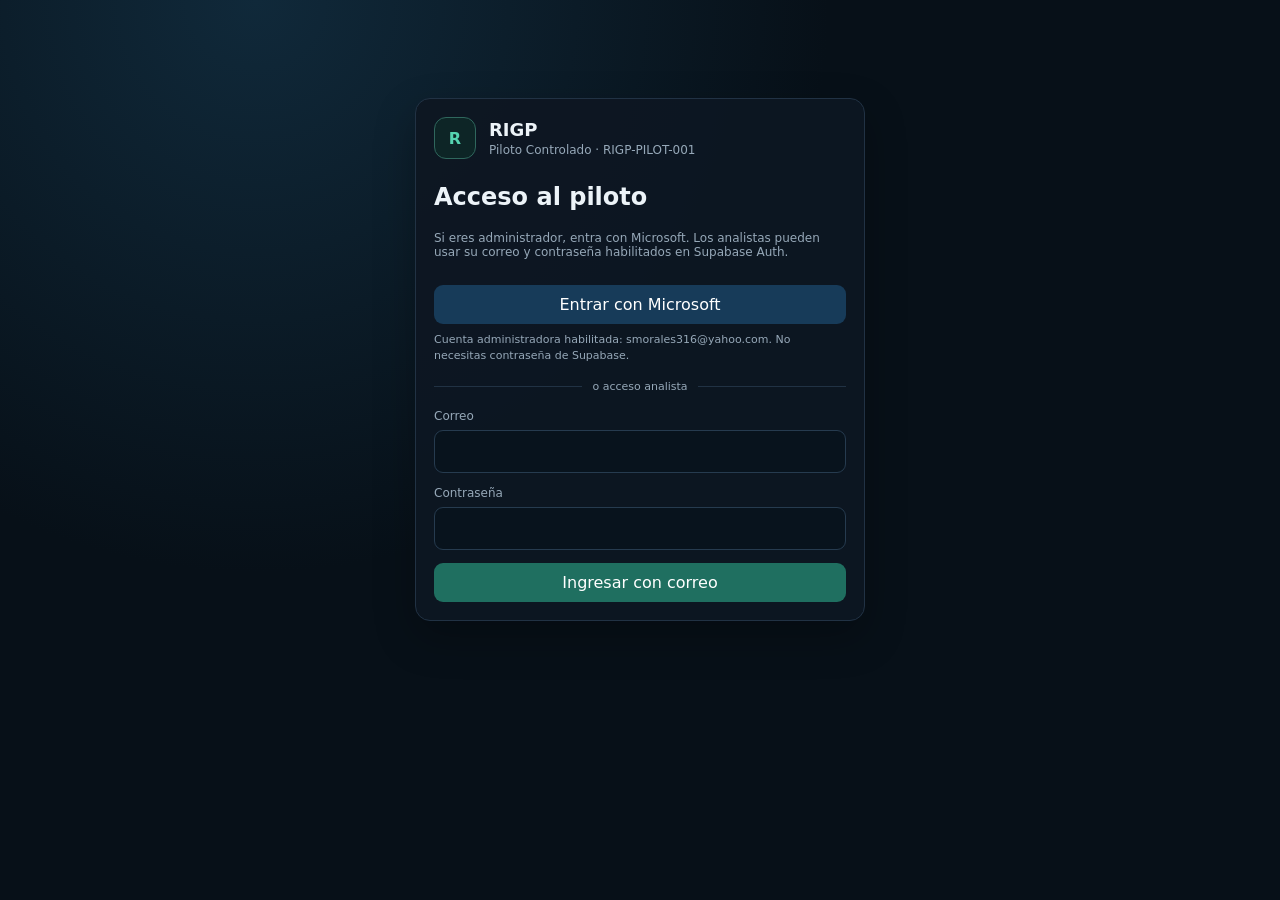
<file: site/rigp-pilot/index.html>
<!doctype html>
<html lang="es"><head><meta charset="utf-8"><meta name="viewport" content="width=device-width,initial-scale=1"><title>RIGP · Piloto Controlado</title>
<style>
:root{--bg:#071018;--panel:#0d1722;--line:#213244;--text:#ecf3f8;--muted:#96a8b8;--accent:#55d3b0;--blue:#72b7ff;--warn:#f0d38a}*{box-sizing:border-box}body{margin:0;background:radial-gradient(circle at 20% 0,#10293a 0,#071018 42%);color:var(--text);font-family:Inter,system-ui,-apple-system,Segoe UI,sans-serif;min-height:100vh}button,input,textarea,select{font:inherit}.shell{max-width:1320px;margin:auto;padding:26px}.top{display:flex;justify-content:space-between;align-items:center;gap:20px;margin-bottom:20px}.brand{display:flex;gap:13px;align-items:center}.logo{width:42px;height:42px;border:1px solid #2f675d;border-radius:12px;display:grid;place-items:center;background:#0d2526;color:var(--accent);font-weight:800}.brand h1{font-size:18px;margin:0}.brand p{margin:3px 0 0;color:var(--muted);font-size:12px}.badge{padding:6px 10px;border:1px solid var(--line);border-radius:999px;color:var(--muted);font-size:12px}.grid{display:grid;grid-template-columns:300px 1fr;gap:16px}.card{background:rgba(13,23,34,.95);border:1px solid var(--line);border-radius:15px;box-shadow:0 16px 40px #0004}.pad{padding:18px}.login{max-width:450px;margin:8vh auto}.field{display:grid;gap:7px;margin:13px 0}.field label{font-size:12px;color:var(--muted)}input,textarea,select{width:100%;background:#08131d;border:1px solid #263b4f;color:var(--text);border-radius:9px;padding:11px 12px;outline:none}textarea{min-height:110px;resize:vertical}input:focus,textarea:focus,select:focus{border-color:#3f796e}.btn{border:0;border-radius:9px;padding:10px 13px;cursor:pointer;background:#1b3042;color:#eaf2f7}.btn.primary{background:#1f6f60;color:white}.btn.microsoft{background:#173b59;color:white;width:100%;margin-top:14px}.btn.ghost{border:1px solid var(--line);background:transparent;color:var(--muted)}.divider{display:flex;align-items:center;gap:10px;color:var(--muted);font-size:11px;margin:16px 0}.divider:before,.divider:after{content:"";height:1px;background:var(--line);flex:1}.hint{font-size:11px;color:var(--muted);margin-top:8px;line-height:1.45}.scenario-list{padding:10px}.sc{padding:12px;border:1px solid transparent;border-radius:10px;cursor:pointer;margin-bottom:5px}.sc:hover,.sc.active{background:#122231;border-color:#284159}.sc .code{font-weight:750;color:var(--accent);font-size:12px}.sc .title{font-size:13px;margin-top:4px}.sc .state{font-size:11px;color:var(--muted);margin-top:5px}.main{min-height:640px}.hero{padding:20px;border-bottom:1px solid var(--line)}.hero h2{margin:4px 0 8px;font-size:23px}.muted{color:var(--muted)}.small{font-size:12px}.section{padding:18px 20px;border-bottom:1px solid var(--line)}.section:last-child{border-bottom:0}.section h3{margin:0 0 12px;font-size:14px}.facts{display:grid;grid-template-columns:repeat(auto-fit,minmax(190px,1fr));gap:9px}.fact{background:#0a141e;border:1px solid #1b2b3c;border-radius:10px;padding:10px}.fact .k{font-size:10px;text-transform:uppercase;letter-spacing:.08em;color:var(--muted)}.fact .v{margin-top:5px;font-size:13px;word-break:break-word}.ev{border-left:2px solid #315364;padding:8px 11px;margin:9px 0;background:#0b1621;border-radius:0 8px 8px 0;display:block}.ev .meta{font-size:11px;color:var(--muted);margin-top:5px}.miss{padding:10px;border:1px solid #574827;background:#211b0d;border-radius:9px;margin:7px 0;color:#f0dba6}.source a{color:var(--blue);text-decoration:none;word-break:break-all}.form-grid{display:grid;grid-template-columns:1fr 1fr;gap:13px}.full{grid-column:1/-1}.range{display:flex;align-items:center;gap:12px}.range input{padding:0}.actions{display:flex;gap:9px;justify-content:flex-end;margin-top:14px}.notice{padding:10px 12px;border-radius:9px;background:#0b201c;border:1px solid #234e45;color:#b6eadc;font-size:12px;margin-bottom:12px}.error{background:#281415;border-color:#643235;color:#ffb9b9}.admin-grid{display:grid;grid-template-columns:repeat(4,1fr);gap:10px}.metric{padding:14px;background:#0a141e;border:1px solid var(--line);border-radius:10px}.metric .n{font-size:24px;font-weight:750}.metric .l{font-size:11px;color:var(--muted);margin-top:4px}.table{width:100%;border-collapse:collapse;font-size:12px}.table td,.table th{padding:9px 8px;border-bottom:1px solid #1b2b3c;text-align:left}@media(max-width:850px){.grid{grid-template-columns:1fr}.scenario-list{display:flex;overflow:auto}.sc{min-width:180px}.form-grid{grid-template-columns:1fr}.admin-grid{grid-template-columns:1fr 1fr}.shell{padding:12px}}
</style></head><body><div id="app"></div>
<script>
const SUPABASE_URL='https://ldmtlwzqaqmegedktlxr.supabase.co';
const KEY='sb_publishable_Nu21dZFBM3NwtIvOwIM8ag_9tyfDJyR';
const RUN='RIGP-PILOT-001';
const APP_URL='https://smoralesm07-source.github.io/Context-Hub/rigp-pilot/';
let session=null,profile=null,scenarios=[],results=[],active=null;const app=document.getElementById('app');
function esc(s){return String(s??'').replace(/[&<>"']/g,c=>({'&':'&amp;','<':'&lt;','>':'&gt;','"':'&quot;',"'":'&#39;'}[c]))}function arr(v){return Array.isArray(v)?v:[]}function lines(v){return String(v||'').split(/\n+/).map(x=>x.trim()).filter(Boolean)}
async function call(path,opt={}){return fetch(SUPABASE_URL+path,{...opt,headers:{apikey:KEY,'content-type':'application/json',...(opt.headers||{})}})}
function store(s){session=s;if(s)localStorage.setItem('rigp_session',JSON.stringify(s));else localStorage.removeItem('rigp_session')}
function consumeOAuth(){const p=new URLSearchParams(location.hash.replace(/^#/,''));if(p.get('access_token')){store({access_token:p.get('access_token'),refresh_token:p.get('refresh_token'),expires_in:Number(p.get('expires_in')||3600),token_type:p.get('token_type')||'bearer'});history.replaceState(null,'',location.pathname+location.search);return true}if(p.get('error_description')){const m=p.get('error_description');history.replaceState(null,'',location.pathname+location.search);loginView(m);return true}return false}
async function refresh(){if(!session?.refresh_token)return false;let r=await call('/auth/v1/token?grant_type=refresh_token',{method:'POST',body:JSON.stringify({refresh_token:session.refresh_token})});if(!r.ok)return false;store(await r.json());return true}
async function rpc(name,args={}){if(!session?.access_token)throw new Error('Sesión requerida');let go=()=>call('/rest/v1/rpc/'+name,{method:'POST',headers:{Authorization:'Bearer '+session.access_token},body:JSON.stringify(args)});let r=await go();if(r.status===401&&await refresh())r=await go();let d=await r.json().catch(()=>null);if(!r.ok)throw new Error(d?.message||d?.hint||'Error de operación');return d}
function loginView(msg=''){app.innerHTML='<div class="shell"><div class="login card pad"><div class="brand"><div class="logo">R</div><div><h1>RIGP</h1><p>Piloto Controlado · RIGP-PILOT-001</p></div></div><h2 style="margin-top:24px">Acceso al piloto</h2><p class="muted small">Si eres administrador, entra con Microsoft. Los analistas pueden usar su correo y contraseña habilitados en Supabase Auth.</p>'+(msg?'<div class="notice error">'+esc(msg)+'</div>':'')+'<button id="mslogin" class="btn microsoft">Entrar con Microsoft</button><div class="hint">Cuenta administradora habilitada: smorales316@yahoo.com. No necesitas contraseña de Supabase.</div><div class="divider">o acceso analista</div><form id="login"><div class="field"><label>Correo</label><input id="email" type="email" required autocomplete="username"></div><div class="field"><label>Contraseña</label><input id="pwd" type="password" required autocomplete="current-password"></div><button class="btn primary" style="width:100%">Ingresar con correo</button></form></div></div>';document.getElementById('mslogin').onclick=()=>{location.href=SUPABASE_URL+'/auth/v1/authorize?provider=azure&redirect_to='+encodeURIComponent(APP_URL)};document.getElementById('login').onsubmit=async e=>{e.preventDefault();try{let r=await call('/auth/v1/token?grant_type=password',{method:'POST',body:JSON.stringify({email:email.value.trim(),password:pwd.value})});let d=await r.json();if(!r.ok)throw new Error(d.error_description||d.msg||'Credenciales inválidas');store(d);await boot()}catch(err){loginView(err.message)}}}
async function boot(){try{profile=(await rpc('rigp_pilot_get_session',{p_run_id:RUN}))?.[0];if(!profile)throw new Error('La cuenta autenticada no está habilitada para este piloto.');if(profile.pilot_role==='ADMIN')return adminView();scenarios=await rpc('rigp_pilot_get_scenarios',{p_run_id:RUN})||[];results=await rpc('rigp_pilot_get_my_results',{p_run_id:RUN})||[];renderAnalyst()}catch(err){store(null);loginView(err.message)}}
function shell(inner,side=''){return '<div class="shell"><div class="top"><div class="brand"><div class="logo">R</div><div><h1>RIGP · Piloto Controlado</h1><p>'+esc(profile?.display_name||'')+' · '+esc(profile?.pilot_role||'')+'</p></div></div><div><span class="badge">'+esc(profile?.run_status||'')+'</span> <button id="logout" class="btn ghost">Cerrar sesión</button></div></div>'+(side?'<div class="grid">'+side+'<main class="card main">'+inner+'</main></div>':'<main class="card main">'+inner+'</main>')+'</div>'}
function analystSide(){return '<aside class="card scenario-list">'+scenarios.map(s=>{let r=results.find(x=>x.public_code===s.public_code),st=r?.submitted_at?'Enviado':r?'Borrador':'Pendiente';return '<div class="sc '+(active?.public_code===s.public_code?'active':'')+'" data-code="'+esc(s.public_code)+'"><div class="code">ESCENARIO '+esc(s.public_code)+'</div><div class="title">'+esc(s.display_title.replace(/^Escenario [A-G] — /,''))+'</div><div class="state">'+st+'</div></div>'}).join('')+'</aside>'}
function renderAnalyst(){if(!active)active=scenarios[0];if(!active){app.innerHTML=shell('<div class="section"><p class="muted">No hay escenarios disponibles.</p></div>');return wireCommon()}let r=results.find(x=>x.public_code===active.public_code)||{},submitted=!!r.submitted_at,h=active.header||{};let inner='<div class="hero"><div class="muted small">ESCENARIO '+esc(active.public_code)+' · Corte '+esc(active.temporal_cutoff)+'</div><h2>'+esc(active.display_title)+'</h2><p class="muted">'+esc(active.analyst_prompt)+'</p></div><div class="section"><h3>Antecedentes del proceso</h3><div class="facts">'+Object.entries(h).map(([k,v])=>'<div class="fact"><div class="k">'+esc(k.replaceAll('_',' '))+'</div><div class="v">'+esc(typeof v==='number'?new Intl.NumberFormat('es-CL').format(v):v)+'</div></div>').join('')+'</div></div><div class="section"><h3>Evidencia disponible al corte</h3>'+arr(active.evidence).map((e,i)=>'<label class="ev"><div><input class="evchk" type="checkbox" value="'+esc(e.signal_code||e.kind+'_'+(i+1))+'" '+(arr(r.evidence_ids).includes(e.signal_code||e.kind+'_'+(i+1))?'checked':'')+' '+(submitted?'disabled':'')+'> '+esc(e.fact||'Evidencia')+'</div><div class="meta">'+[e.kind,e.signal_code,e.source,e.first_detectable_date,e.strength!=null?'fuerza '+e.strength:null].filter(Boolean).map(esc).join(' · ')+'</div></label>').join('')+'</div><div class="section"><h3>Información conocida como faltante</h3>'+arr(active.known_missing).map(x=>'<div class="miss">'+esc(x)+'</div>').join('')+(arr(active.source_links).length?'<div class="source" style="margin-top:12px">'+arr(active.source_links).map(x=>'<div><a href="'+esc(x.url)+'" target="_blank" rel="noopener">Abrir fuente '+esc(x.source||'primaria')+'</a></div>').join('')+'</div>':'')+'</div><div class="section"><h3>Decisión del analista</h3>'+(submitted?'<div class="notice">Esta evaluación fue enviada y quedó bloqueada para edición.</div>':'')+'<div class="form-grid"><div><div class="field"><label>Resultado del gate</label><select id="gate" '+(submitted?'disabled':'')+'><option value="">Seleccione…</option>'+['PROMOTE','WATCH_ONLY','DO_NOT_PROMOTE','NEEDS_MORE_EVIDENCE'].map(x=>'<option '+(r.analyst_gate_outcome===x?'selected':'')+'>'+x+'</option>').join('')+'</select></div><div class="field"><label>Confianza: <span id="cv">'+Math.round((r.confidence??0.5)*100)+'</span>%</label><div class="range"><input id="conf" type="range" min="0" max="100" value="'+Math.round((r.confidence??0.5)*100)+'" '+(submitted?'disabled':'')+'></div></div></div><div class="field"><label>Decisión analítica breve</label><textarea id="decision" '+(submitted?'disabled':'')+'>'+esc(r.analyst_decision||'')+'</textarea></div><div class="field full"><label>Fundamento</label><textarea id="rationale" '+(submitted?'disabled':'')+'>'+esc(r.rationale||'')+'</textarea></div><div class="field"><label>Información faltante relevante · una por línea</label><textarea id="missing" '+(submitted?'disabled':'')+'>'+esc(arr(r.missing_information).join('\n'))+'</textarea></div><div class="field"><label>Controles de falso positivo considerados · uno por línea</label><textarea id="controls" '+(submitted?'disabled':'')+'>'+esc(arr(r.false_positive_controls_considered).join('\n'))+'</textarea></div></div>'+(submitted?'':'<div class="actions"><button id="draft" class="btn">Guardar borrador</button><button id="submit" class="btn primary">Enviar evaluación</button></div>')+'</div>';app.innerHTML=shell(inner,analystSide());wireCommon();document.querySelectorAll('.sc').forEach(el=>el.onclick=()=>{active=scenarios.find(s=>s.public_code===el.dataset.code);renderAnalyst()});let c=document.getElementById('conf');if(c)c.oninput=()=>document.getElementById('cv').textContent=c.value;if(!submitted){document.getElementById('draft').onclick=()=>save(false);document.getElementById('submit').onclick=()=>save(true)}}
async function save(send){try{let gate=document.getElementById('gate'),decision=document.getElementById('decision'),conf=document.getElementById('conf'),rationale=document.getElementById('rationale'),missing=document.getElementById('missing'),controls=document.getElementById('controls');if(!gate.value)throw new Error('Seleccione un resultado del gate.');if(send&&!rationale.value.trim())throw new Error('Debe fundamentar la decisión antes de enviar.');await rpc('rigp_pilot_begin_scenario',{p_run_id:RUN,p_public_code:active.public_code});await rpc('rigp_pilot_save_result',{p_run_id:RUN,p_public_code:active.public_code,p_analyst_decision:decision.value.trim(),p_gate_outcome:gate.value,p_confidence:Number(conf.value)/100,p_rationale:rationale.value.trim(),p_evidence_ids:[...document.querySelectorAll('.evchk:checked')].map(x=>x.value),p_missing_information:lines(missing.value),p_false_positive_controls:lines(controls.value),p_submit:send});results=await rpc('rigp_pilot_get_my_results',{p_run_id:RUN})||[];renderAnalyst()}catch(err){alert(err.message)}}
async function adminView(){try{let d=await rpc('rigp_pilot_admin_get_dashboard',{p_run_id:RUN})||{},scores=await rpc('rigp_pilot_admin_get_scores',{p_run_id:RUN})||[];let prog=d.progress||d.run_progress||d;let inner='<div class="hero"><div class="muted small">ADMINISTRACIÓN</div><h2>RIGP-PILOT-001</h2><p class="muted">Seguimiento del piloto ciego. Las respuestas esperadas permanecen fuera de la experiencia de los analistas.</p></div><div class="section"><div class="admin-grid">'+[['Estado',prog.status||profile.run_status],['Enviadas',prog.submitted_result_count??0],['Esperadas',14],['Avance',String(prog.completion_pct??0)+'%']].map(x=>'<div class="metric"><div class="n">'+esc(x[1])+'</div><div class="l">'+esc(x[0])+'</div></div>').join('')+'</div></div><div class="section"><h3>Evaluaciones recibidas</h3>'+(scores.length?'<div style="overflow:auto"><table class="table"><thead><tr><th>Esc.</th><th>Analista</th><th>Gate</th><th>Conf.</th><th>Tiempo</th><th>Enviada</th></tr></thead><tbody>'+scores.map(x=>'<tr><td>'+esc(x.public_code)+'</td><td>'+esc(x.display_name||'')+'</td><td>'+esc(x.analyst_gate_outcome||'—')+'</td><td>'+esc(x.confidence==null?'—':Math.round(x.confidence*100)+'%')+'</td><td>'+esc(x.elapsed_minutes==null?'—':Number(x.elapsed_minutes).toFixed(1)+' min')+'</td><td>'+esc(x.submitted_at?'Sí':'No')+'</td></tr>').join('')+'</tbody></table></div>':'<p class="muted">Aún no hay evaluaciones enviadas.</p>')+'</div>';app.innerHTML=shell(inner);wireCommon()}catch(err){app.innerHTML=shell('<div class="section"><div class="notice error">'+esc(err.message)+'</div></div>');wireCommon()}}
function wireCommon(){let b=document.getElementById('logout');if(b)b.onclick=()=>{store(null);profile=null;scenarios=[];results=[];active=null;loginView()}}
(async()=>{try{let oauth=consumeOAuth();if(!session){let raw=localStorage.getItem('rigp_session');if(raw)session=JSON.parse(raw)}if(session)await boot();else if(!oauth)loginView()}catch{store(null);loginView()}})();
</script></body></html>
</file>
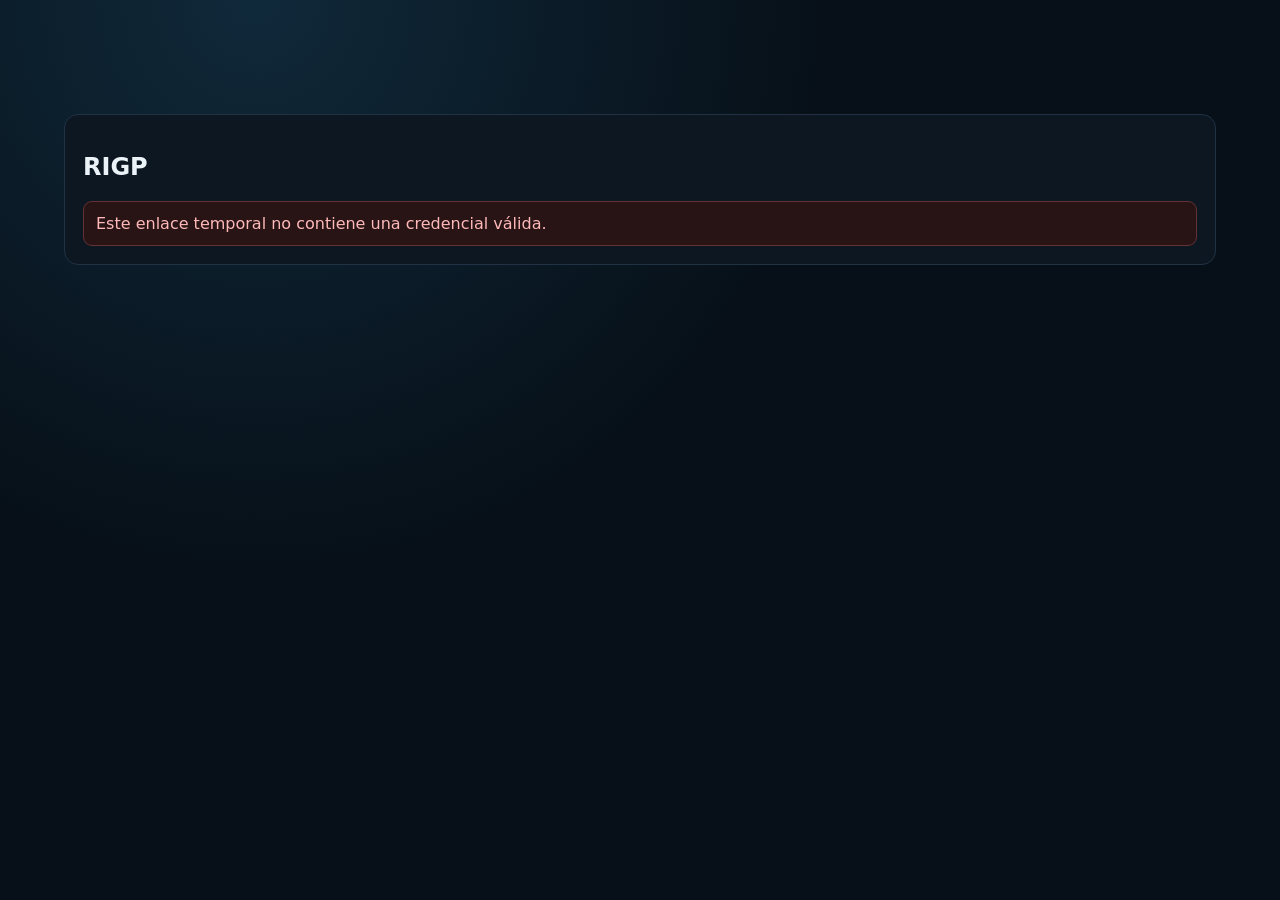
<file: site/rigp-pilot/direct.html>
<!doctype html><html lang="es"><head><meta charset="utf-8"><meta name="viewport" content="width=device-width,initial-scale=1"><title>RIGP · Vista temporal</title><style>:root{--bg:#071018;--panel:#0d1722;--line:#213244;--text:#ecf3f8;--muted:#96a8b8;--accent:#55d3b0;--warn:#f0d38a}*{box-sizing:border-box}body{margin:0;background:radial-gradient(circle at 20% 0,#10293a 0,#071018 42%);color:var(--text);font-family:Inter,system-ui,-apple-system,Segoe UI,sans-serif;min-height:100vh}.shell{max-width:1200px;margin:auto;padding:24px}.top{display:flex;justify-content:space-between;gap:16px;align-items:center;margin-bottom:18px}.brand{display:flex;gap:12px;align-items:center}.logo{width:42px;height:42px;border:1px solid #2f675d;border-radius:12px;display:grid;place-items:center;background:#0d2526;color:var(--accent);font-weight:800}.card{background:rgba(13,23,34,.96);border:1px solid var(--line);border-radius:14px}.pad{padding:18px}.muted{color:var(--muted)}.small{font-size:12px}.badge{padding:6px 10px;border:1px solid var(--line);border-radius:999px;color:var(--warn);font-size:12px}.grid{display:grid;grid-template-columns:repeat(4,1fr);gap:10px;margin:14px 0}.metric{padding:14px;background:#0a141e;border:1px solid var(--line);border-radius:10px}.metric .n{font-size:24px;font-weight:750}.metric .l{font-size:11px;color:var(--muted);margin-top:4px}.section{padding:18px;border-top:1px solid var(--line)}.section:first-child{border-top:0}.table{width:100%;border-collapse:collapse;font-size:12px}.table th,.table td{padding:9px 8px;border-bottom:1px solid #1b2b3c;text-align:left;vertical-align:top}.sc{padding:12px;border:1px solid var(--line);border-radius:10px;margin:8px 0;background:#0a141e}.sc summary{cursor:pointer;font-weight:650}.pill{display:inline-block;padding:3px 7px;border-radius:999px;border:1px solid var(--line);font-size:10px;color:var(--muted);margin-left:6px}.err{padding:12px;border:1px solid #643235;background:#281415;color:#ffb9b9;border-radius:9px}.ok{padding:10px 12px;border:1px solid #2f675d;background:#0d2526;color:#b6eadc;border-radius:9px;margin-bottom:14px}a{color:#72b7ff}@media(max-width:800px){.grid{grid-template-columns:1fr 1fr}.top{align-items:flex-start;flex-direction:column}.shell{padding:12px}}</style></head><body><div id="app" class="shell"></div><script>const SB='https://ldmtlwzqaqmegedktlxr.supabase.co';const KEY='sb_publishable_Nu21dZFBM3NwtIvOwIM8ag_9tyfDJyR';const app=document.getElementById('app');const esc=s=>String(s??'').replace(/[&<>"']/g,c=>({'&':'&amp;','<':'&lt;','>':'&gt;','"':'&quot;',"'":'&#39;'}[c]));const qp=new URLSearchParams(location.search);if(qp.get('k')){sessionStorage.setItem('rigp_temp_k',qp.get('k'));history.replaceState({},'',location.pathname)}const token=sessionStorage.getItem('rigp_temp_k');async function load(){if(!token){return fail('Este enlace temporal no contiene una credencial válida.')}let r=await fetch(SB+'/rest/v1/rpc/rigp_temp_admin_preview',{method:'POST',headers:{apikey:KEY,'content-type':'application/json'},body:JSON.stringify({p_token:token})});let d=await r.json().catch(()=>null);if(!r.ok)return fail(d?.message||'Acceso temporal no válido.');render(d)}function fail(m){app.innerHTML='<div class="card pad" style="margin-top:10vh"><h2>RIGP</h2><div class="err">'+esc(m)+'</div></div>'}function render(d){let run=d.run||{},a=d.acceptance||{},parts=d.participants||[],sc=d.scenarios||[],res=d.results||[];app.innerHTML='<div class="top"><div class="brand"><div class="logo">R</div><div><h2 style="margin:0">RIGP · Piloto Controlado</h2><div class="muted small">Vista administrativa temporal</div></div></div><span class="badge">SIN LOGIN · SOLO LECTURA</span></div><div class="ok">Acceso temporal habilitado. Esta vista permite revisar el piloto en vivo, pero no modificar resultados ni cerrar el run.</div><div class="card"><div class="section"><div class="muted small">'+esc(run.run_id)+'</div><h2 style="margin:4px 0 4px">'+esc(run.run_name)+'</h2><div class="muted small">Estado: '+esc(run.status)+' · Protocolo '+esc(run.protocol_version)+' · Blind mode '+(run.blind_mode?'activo':'inactivo')+'</div><div class="grid"><div class="metric"><div class="n">'+parts.filter(x=>x.participant_role==='ANALYST'&&x.active).length+'</div><div class="l">Analistas activos</div></div><div class="metric"><div class="n">'+res.filter(x=>x.submitted_at).length+'</div><div class="l">Evaluaciones enviadas</div></div><div class="metric"><div class="n">'+esc(a.pending_count??'-')+'</div><div class="l">Criterios pendientes</div></div><div class="metric"><div class="n">'+esc(a.pilot_acceptance_status??'-')+'</div><div class="l">Aceptación</div></div></div></div><div class="section"><h3>Participantes</h3><table class="table"><thead><tr><th>Nombre</th><th>Rol</th><th>Estado</th><th>Iniciados</th><th>Enviados</th></tr></thead><tbody>'+parts.map(p=>'<tr><td>'+esc(p.display_name)+'</td><td>'+esc(p.participant_role)+'</td><td>'+(p.active?'Activo':'Inactivo')+'</td><td>'+esc(p.started_count)+'</td><td>'+esc(p.submitted_count)+'</td></tr>').join('')+'</tbody></table></div><div class="section"><h3>Escenarios ciegos</h3>'+sc.map(s=>'<details class="sc"><summary>Escenario '+esc(s.public_code)+' — '+esc(s.display_title.replace(/^Escenario [A-G] — /,''))+' <span class="pill">corte '+esc(s.temporal_cutoff)+'</span></summary><div class="small" style="margin-top:10px"><b>Antecedentes</b><pre style="white-space:pre-wrap;color:#d8e3eb">'+esc(JSON.stringify(s.header,null,2))+'</pre><b>Evidencia</b><pre style="white-space:pre-wrap;color:#d8e3eb">'+esc(JSON.stringify(s.evidence,null,2))+'</pre><b>Faltantes conocidos</b><pre style="white-space:pre-wrap;color:#d8e3eb">'+esc(JSON.stringify(s.known_missing,null,2))+'</pre></div></details>').join('')+'</div><div class="section"><h3>Resultados registrados</h3>'+(res.length?'<table class="table"><thead><tr><th>Esc.</th><th>Analista</th><th>Estado</th><th>Gate</th><th>Confianza</th><th>Decisión</th></tr></thead><tbody>'+res.map(x=>'<tr><td>'+esc(x.public_code)+'</td><td>'+esc(x.analyst)+'</td><td>'+(x.submitted_at?'Enviado':'Borrador')+'</td><td>'+esc(x.analyst_gate_outcome||'')+'</td><td>'+esc(x.confidence==null?'':Math.round(Number(x.confidence)*100)+'%')+'</td><td>'+esc(x.analyst_decision||'')+'</td></tr>').join('')+'</tbody></table>':'<div class="muted small">Todavía no hay resultados registrados.</div>')+'</div></div>'}load();</script></body></html>
</file>
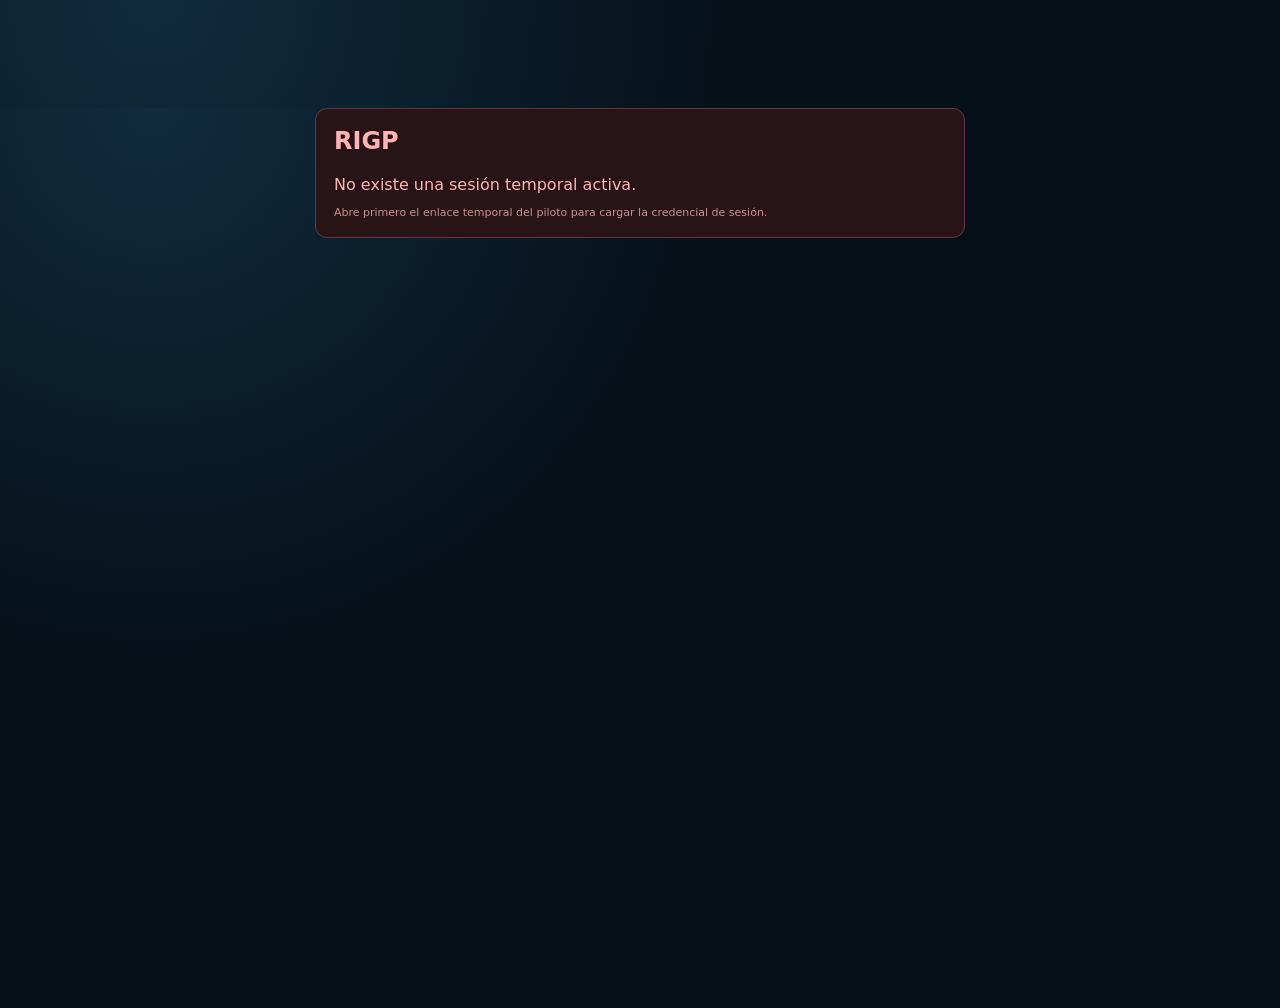
<file: site/rigp-pilot/ops.html>
<!doctype html>
<html lang="es">
<head>
<meta charset="utf-8">
<meta name="viewport" content="width=device-width,initial-scale=1">
<title>RIGP · Operación Shadow</title>
<style>
:root{--bg:#061019;--panel:#0b1722;--panel2:#0e1d29;--line:#1d3040;--text:#eef4f8;--muted:#8fa4b5;--accent:#51d0ad;--blue:#70afff;--warn:#e9c979;--danger:#ff8e8e;--ok:#8ee0c5;--violet:#b7a0ff;--shadow:0 18px 55px rgba(0,0,0,.32)}*{box-sizing:border-box}html,body{margin:0;min-height:100%;background:radial-gradient(circle at 12% 0,#102c3e 0,#061019 39%);color:var(--text);font-family:Inter,ui-sans-serif,system-ui,-apple-system,BlinkMacSystemFont,"Segoe UI",sans-serif}button,input,select,textarea{font:inherit}.app{min-height:100vh}.topbar{height:66px;border-bottom:1px solid var(--line);background:rgba(6,16,25,.92);backdrop-filter:blur(14px);display:flex;align-items:center;justify-content:space-between;padding:0 22px;position:sticky;top:0;z-index:30}.brand{display:flex;align-items:center;gap:11px}.logo{width:38px;height:38px;border:1px solid #2b665a;border-radius:11px;display:grid;place-items:center;background:#0c2626;color:var(--accent);font-weight:850}.brand h1{font-size:15px;margin:0;letter-spacing:.01em}.brand p{font-size:10px;color:var(--muted);margin:3px 0 0}.top-actions{display:flex;align-items:center;gap:9px}.badge{display:inline-flex;align-items:center;gap:6px;padding:6px 9px;border:1px solid var(--line);border-radius:999px;font-size:10px;color:var(--muted);white-space:nowrap}.dot{width:7px;height:7px;border-radius:50%;background:var(--accent);box-shadow:0 0 0 3px rgba(81,208,173,.09)}.layout{display:grid;grid-template-columns:218px minmax(0,1fr);min-height:calc(100vh - 66px)}.sidebar{border-right:1px solid var(--line);padding:17px 12px;background:rgba(7,18,28,.72);position:sticky;top:66px;height:calc(100vh - 66px);overflow:auto}.nav-group{font-size:9px;text-transform:uppercase;letter-spacing:.12em;color:#60798d;margin:16px 10px 7px}.nav-btn{width:100%;display:flex;align-items:center;justify-content:space-between;gap:8px;border:1px solid transparent;background:transparent;color:#a9bbc8;padding:9px 10px;border-radius:9px;cursor:pointer;text-align:left;font-size:12px;margin:2px 0}.nav-btn:hover{background:#0d1b27;color:#e9f1f6}.nav-btn.active{background:#102432;border-color:#224155;color:#f2f7fa}.nav-count{min-width:20px;text-align:center;padding:2px 6px;border-radius:999px;background:#152b3a;color:#b8c9d5;font-size:9px}.side-note{margin:18px 6px 0;padding:11px;border:1px solid #26443e;border-radius:10px;background:#0b201d;color:#a9d9cc;font-size:10px;line-height:1.45}.main{padding:22px;max-width:1580px;width:100%;margin:0 auto}.pagehead{display:flex;align-items:flex-end;justify-content:space-between;gap:15px;margin-bottom:16px}.pagehead h2{margin:0;font-size:23px;letter-spacing:-.02em}.pagehead p{margin:5px 0 0;color:var(--muted);font-size:11px}.card{background:linear-gradient(180deg,rgba(13,27,39,.98),rgba(9,20,30,.98));border:1px solid var(--line);border-radius:13px;box-shadow:var(--shadow)}.metric-grid{display:grid;grid-template-columns:repeat(6,1fr);gap:9px}.metric{padding:14px;min-height:90px}.metric .value{font-size:26px;font-weight:780;letter-spacing:-.035em}.metric .label{margin-top:5px;font-size:10px;color:var(--muted)}.metric .sub{font-size:9px;color:#638095;margin-top:8px}.section-grid{display:grid;grid-template-columns:minmax(0,1.4fr) minmax(320px,.8fr);gap:12px;margin-top:12px}.section-title{display:flex;align-items:center;justify-content:space-between;gap:12px;padding:14px 15px;border-bottom:1px solid var(--line)}.section-title h3{font-size:12px;margin:0}.section-title span{font-size:9px;color:var(--muted)}.pad{padding:14px}.funnel{display:grid;grid-template-columns:repeat(5,1fr);gap:7px}.step{position:relative;padding:13px 12px;border:1px solid #1c3142;background:#091722;border-radius:10px}.step:not(:last-child):after{content:"→";position:absolute;right:-11px;top:26px;color:#466075;z-index:2}.step .n{font-size:20px;font-weight:760}.step .t{font-size:9px;color:var(--muted);margin-top:4px}.step .hint{font-size:8px;color:#607d91;margin-top:8px;line-height:1.35}.attention{display:grid;gap:7px}.attention-item{padding:11px;border:1px solid #253746;background:#0a1722;border-radius:9px;cursor:pointer}.attention-item:hover{border-color:#36566d}.attention-item .row,.queue-row .row{display:flex;align-items:center;justify-content:space-between;gap:8px}.attention-item h4{font-size:11px;margin:5px 0 4px}.attention-item p{font-size:9px;color:var(--muted);margin:0;line-height:1.45}.chip{display:inline-flex;align-items:center;padding:3px 6px;border-radius:999px;border:1px solid #294154;color:#a9bdca;font-size:8px;white-space:nowrap}.chip.green{border-color:#28574c;color:#9ce2cf;background:#0d241f}.chip.amber{border-color:#594d2d;color:#ead28f;background:#221e10}.chip.red{border-color:#63393b;color:#ffb0b0;background:#281417}.chip.blue{border-color:#314d68;color:#9fcaff;background:#101e2b}.chip.violet{border-color:#493d68;color:#c8b9ff;background:#181425}.table-wrap{overflow:auto}.table{border-collapse:collapse;width:100%;font-size:10px}.table th{font-size:8px;text-transform:uppercase;letter-spacing:.06em;color:#71899a;font-weight:650;background:#091620;position:sticky;top:0}.table th,.table td{padding:9px 10px;border-bottom:1px solid #172938;text-align:left;vertical-align:middle}.table tr.clickable{cursor:pointer}.table tr.clickable:hover td{background:#0f202d}.mono{font-family:ui-monospace,SFMono-Regular,Menlo,monospace}.muted{color:var(--muted)}.small{font-size:10px}.tiny{font-size:8px}.queue-list{display:grid;gap:7px}.queue-row{padding:10px;border:1px solid #203546;background:#091722;border-radius:9px;cursor:pointer}.queue-row:hover{border-color:#3a5c70}.queue-row h4{margin:4px 0;font-size:11px}.queue-row p{margin:0;font-size:9px;color:var(--muted)}.filters{display:flex;gap:7px;flex-wrap:wrap;margin-bottom:11px}.control{background:#081521;border:1px solid #263b4b;color:var(--text);border-radius:8px;padding:8px 9px;font-size:10px;outline:none}.control:focus{border-color:#39715f}.search{min-width:240px;flex:1}.btn{border:1px solid #294253;background:#102331;color:#dce8ef;border-radius:8px;padding:8px 10px;font-size:10px;cursor:pointer}.btn:hover{border-color:#477087}.btn.primary{background:#155a4d;border-color:#287765;color:white}.btn.ghost{background:transparent}.btn.warn{border-color:#66562d;background:#241f12;color:#efd58c}.btn.danger{border-color:#65383b;background:#281416;color:#ffadad}.split{display:grid;grid-template-columns:minmax(0,1fr) 370px;gap:12px}.detail-panel{position:sticky;top:82px;align-self:start;max-height:calc(100vh - 100px);overflow:auto}.detail-head{padding:14px;border-bottom:1px solid var(--line)}.detail-head h3{font-size:14px;margin:6px 0}.detail-head p{font-size:9px;color:var(--muted);margin:0;line-height:1.45}.detail-body{padding:13px}.kv{display:grid;grid-template-columns:1fr 1fr;gap:7px}.kv > div{padding:8px;border:1px solid #1e3141;border-radius:8px;background:#091721}.kv .k{font-size:8px;color:#70889a;text-transform:uppercase}.kv .v{font-size:10px;margin-top:3px;word-break:break-word}.actions{display:grid;grid-template-columns:1fr 1fr;gap:6px;margin-top:10px}.notice{padding:10px 11px;border:1px solid #294a42;background:#0b211d;color:#a8ded0;border-radius:8px;font-size:9px;line-height:1.45}.progress{height:7px;background:#122431;border-radius:999px;overflow:hidden}.progress span{display:block;height:100%;background:linear-gradient(90deg,#3ba588,#68d5b6)}.case-head{display:flex;align-items:flex-start;justify-content:space-between;gap:14px;padding:16px}.case-head h3{margin:4px 0 5px;font-size:16px}.case-head p{margin:0;color:var(--muted);font-size:9px;line-height:1.5}.case-kpis{display:grid;grid-template-columns:repeat(5,1fr);gap:7px;padding:0 16px 14px}.mini{padding:9px;border:1px solid #203445;background:#091722;border-radius:8px}.mini .v{font-size:14px;font-weight:730}.mini .k{font-size:8px;color:var(--muted);margin-top:3px}.tabs{display:flex;gap:2px;padding:0 12px;border-bottom:1px solid var(--line);overflow:auto}.tab{border:0;background:transparent;color:#859cab;padding:10px 9px;font-size:9px;cursor:pointer;border-bottom:2px solid transparent;white-space:nowrap}.tab.active{color:#e9f2f7;border-bottom-color:var(--accent)}.two{display:grid;grid-template-columns:1fr 1fr;gap:10px}.three{display:grid;grid-template-columns:repeat(3,1fr);gap:9px}.block{border:1px solid #1e3141;background:#091722;border-radius:9px;padding:10px}.block h4{font-size:10px;margin:0 0 8px}.block p{font-size:9px;color:#a2b5c2;line-height:1.5;margin:0}.evidence{border-left:2px solid #31546b;padding:9px 10px;margin:7px 0;background:#091722;border-radius:0 8px 8px 0}.evidence.valid{border-left-color:#3a9e84}.evidence.suppressed{border-left-color:#8a6640}.evidence h4{font-size:10px;margin:0 0 4px}.evidence p{font-size:9px;color:#9fb2bf;margin:0;line-height:1.45}.evidence .meta{font-size:8px;color:#658094;margin-top:6px}.component{display:flex;align-items:center;justify-content:space-between;gap:9px;padding:8px;border-bottom:1px solid #192b39}.component:last-child{border-bottom:0}.component .name{font-size:9px}.component .mode{font-size:8px;color:var(--muted)}.timeline{position:relative;padding-left:17px}.timeline:before{content:"";position:absolute;left:5px;top:5px;bottom:5px;width:1px;background:#294052}.event{position:relative;padding:0 0 12px 9px}.event:before{content:"";position:absolute;left:-15px;top:4px;width:7px;height:7px;border-radius:50%;background:#47738d;border:2px solid #091722}.event .date{font-size:8px;color:#638095}.event .title{font-size:9px;margin-top:2px}.event .desc{font-size:8px;color:var(--muted);margin-top:2px}.source-grid{display:grid;grid-template-columns:repeat(3,1fr);gap:8px}.source{padding:11px;border:1px solid #1d3242;background:#091722;border-radius:9px}.source h4{font-size:10px;margin:0 0 4px}.source p{font-size:8px;color:var(--muted);margin:2px 0}.run{display:flex;align-items:center;justify-content:space-between;gap:10px;padding:10px;border-bottom:1px solid #172938}.run:last-child{border-bottom:0}.empty{padding:30px;text-align:center;color:#698295;font-size:10px}.drawer-close{float:right;border:0;background:transparent;color:#7d96a8;cursor:pointer;font-size:16px}.link{color:#83bdff;text-decoration:none}.link:hover{text-decoration:underline}.sim-state{padding:8px 10px;border:1px dashed #3c5c6f;background:#0b1924;border-radius:8px;font-size:9px;color:#9fb7c7;margin-top:10px}.error{max-width:650px;margin:12vh auto;padding:18px;border:1px solid #64383b;background:#281416;border-radius:12px;color:#ffb3b3}.spinner{width:18px;height:18px;border:2px solid #28404f;border-top-color:var(--accent);border-radius:50%;animation:spin .8s linear infinite}@keyframes spin{to{transform:rotate(360deg)}}@media(max-width:1100px){.metric-grid{grid-template-columns:repeat(3,1fr)}.section-grid,.split{grid-template-columns:1fr}.detail-panel{position:relative;top:0;max-height:none}.source-grid{grid-template-columns:1fr 1fr}}@media(max-width:760px){.layout{grid-template-columns:1fr}.sidebar{position:static;height:auto;border-right:0;border-bottom:1px solid var(--line);display:flex;gap:4px;overflow:auto;padding:8px}.nav-group,.side-note{display:none}.nav-btn{width:auto;min-width:max-content;padding:7px 9px}.main{padding:12px}.metric-grid{grid-template-columns:1fr 1fr}.funnel{grid-template-columns:1fr}.step:not(:last-child):after{display:none}.case-kpis,.two,.three,.source-grid{grid-template-columns:1fr 1fr}.topbar{padding:0 12px}.badge.hide-mobile{display:none}.pagehead{align-items:flex-start;flex-direction:column}.search{min-width:100%}}
</style>
</head>
<body><div id="root" class="app"></div>
<script>
const SB='https://ldmtlwzqaqmegedktlxr.supabase.co';
const KEY='sb_publishable_Nu21dZFBM3NwtIvOwIM8ag_9tyfDJyR';
const root=document.getElementById('root');
const qp=new URLSearchParams(location.search);if(qp.get('k')){sessionStorage.setItem('rigp_temp_k',qp.get('k'));history.replaceState({},'',location.pathname)}
const token=sessionStorage.getItem('rigp_temp_k');
const esc=s=>String(s??'').replace(/[&<>"']/g,c=>({'&':'&amp;','<':'&lt;','>':'&gt;','"':'&quot;',"'":'&#39;'}[c]));
const fmtN=n=>new Intl.NumberFormat('es-CL',{maximumFractionDigits:1}).format(Number(n||0));
const fmtCLP=n=>n==null?'—':new Intl.NumberFormat('es-CL',{style:'currency',currency:'CLP',maximumFractionDigits:0}).format(Number(n));
const pct=n=>n==null?'—':Math.round(Number(n)*100)+'%';
const fmtDate=s=>{if(!s)return'—';try{return new Intl.DateTimeFormat('es-CL',{day:'2-digit',month:'short',year:'numeric'}).format(new Date(s))}catch{return s}};
const fmtDT=s=>{if(!s)return'—';try{return new Intl.DateTimeFormat('es-CL',{day:'2-digit',month:'short',hour:'2-digit',minute:'2-digit'}).format(new Date(s))}catch{return s}};
const label=s=>String(s??'').replaceAll('_',' ').replace(/\b\w/g,m=>m.toUpperCase());
let DATA=null,PILOT=null,view='pulse',selectedCase=null,selectedIntake=null,caseTab='summary',caseCache={},intakeCache={};
let sim=JSON.parse(localStorage.getItem('rigp_ops_sim')||'{}');
function saveSim(){localStorage.setItem('rigp_ops_sim',JSON.stringify(sim))}
async function rpc(name,args){const r=await fetch(SB+'/rest/v1/rpc/'+name,{method:'POST',headers:{apikey:KEY,'content-type':'application/json'},body:JSON.stringify(args)});const d=await r.json().catch(()=>null);if(!r.ok)throw new Error(d?.message||('Error '+r.status));return d}
function fail(m){root.innerHTML='<div class="error"><h2 style="margin-top:0">RIGP</h2>'+esc(m)+'<div style="margin-top:12px;font-size:11px;color:#c68f8f">Abre primero el enlace temporal del piloto para cargar la credencial de sesión.</div></div>'}
async function boot(){if(!token)return fail('No existe una sesión temporal activa.');root.innerHTML='<div style="height:100vh;display:grid;place-items:center"><div class="spinner"></div></div>';try{[DATA,PILOT]=await Promise.all([rpc('rigp_temp_ops_preview',{p_token:token}),rpc('rigp_temp_admin_preview',{p_token:token})]);render()}catch(e){fail(e.message)}}
function chip(t,c=''){return '<span class="chip '+c+'">'+esc(label(t))+'</span>'}
function severityChip(s){const c=s==='HIGH'||s==='CRITICAL'?'red':s==='MEDIUM'?'amber':'blue';return chip(s,c)}
function gateChip(v){return v?chip('Escalable','green'):chip('Watch only','amber')}
function shell(content){const f=DATA?.funnel||{};root.innerHTML='<div class="topbar"><div class="brand"><div class="logo">R</div><div><h1>RIGP · Operación Shadow</h1><p>Simulador operacional · método congelado</p></div></div><div class="top-actions"><span class="badge hide-mobile"><span class="dot"></span> '+esc(DATA?.shadow?.status||'')+' · '+esc(DATA?.shadow?.shadow_run_id||'')+'</span><span class="badge">SOLO LECTURA BACKEND</span></div></div><div class="layout"><aside class="sidebar"><div class="nav-group">Operación</div>'+nav('pulse','Pulso operativo','')+nav('intake','Intake',f.pending_review)+nav('cases','Portafolio',f.portfolio_cases)+nav('attention','Atención',f.attention_items)+'<div class="nav-group">Control</div>'+nav('sources','Fuentes','')+nav('shadow','Shadow','')+nav('pilot','Piloto ciego','')+'<div class="side-note"><b>Guardrail activo</b><br>Las acciones del simulador se guardan solo en este navegador. No modifican RIGP ni la evaluación ciega.</div></aside><main class="main">'+content+'</main></div>';bindGlobal()}
function nav(id,name,count){return '<button class="nav-btn '+(view===id?'active':'')+'" data-nav="'+id+'"><span>'+name+'</span>'+(count!==''?'<span class="nav-count">'+esc(count)+'</span>':'')+'</button>'}
function bindGlobal(){document.querySelectorAll('[data-nav]').forEach(b=>b.onclick=()=>{view=b.dataset.nav;selectedCase=null;selectedIntake=null;render()});document.querySelectorAll('[data-case]').forEach(b=>b.onclick=()=>openCase(b.dataset.case));document.querySelectorAll('[data-intake]').forEach(b=>b.onclick=()=>openIntake(b.dataset.intake));document.querySelectorAll('[data-attcase]').forEach(b=>b.onclick=()=>openCase(b.dataset.attcase))}
function render(){if(!DATA)return;({pulse:renderPulse,intake:renderIntake,cases:renderCases,attention:renderAttention,sources:renderSources,shadow:renderShadow,pilot:renderPilot}[view]||renderPulse)()}
function head(t,s,extra=''){return '<div class="pagehead"><div><h2>'+esc(t)+'</h2><p>'+esc(s)+'</p></div>'+extra+'</div>'}
function renderPulse(){const f=DATA.funnel,att=DATA.attention||[],pending=(DATA.intake||[]).filter(x=>x.disposition==='PENDING_REVIEW').slice(0,6),cases=DATA.cases||[];let metrics=[['44','Registros de entrada','observaciones + provider signals'],[f.logical_cases,'Casos lógicos','deduplicados por proceso/proveedor'],[f.pending_review,'Por revisar','requieren criterio humano'],[f.portfolio_cases,'En portafolio','casos actualmente vigilados'],[f.live_gates,'Escalables','gate validado actual'],[f.attention_items,'Atenciones','no bloqueantes hoy']];let html=head('Pulso operativo','Qué está ocurriendo en RIGP ahora, sin contaminar el piloto ciego.','<button class="btn" id="reload">Actualizar</button>')+'<div class="metric-grid">'+metrics.map(m=>'<div class="card metric"><div class="value">'+esc(m[0])+'</div><div class="label">'+esc(m[1])+'</div><div class="sub">'+esc(m[2])+'</div></div>').join('')+'</div><div class="card" style="margin-top:12px"><div class="section-title"><h3>Embudo de decisión</h3><span>ninguna señal se convierte en caso automáticamente</span></div><div class="pad"><div class="funnel">'+[['44','Señales crudas','captura'],[f.logical_cases,'Casos lógicos','reconciliación'],[f.pending_review,'Revisión humana','admisión'],[f.portfolio_cases,'Portafolio','watchlist'],[f.live_gates,'Escalamiento','gate validado']].map(x=>'<div class="step"><div class="n">'+esc(x[0])+'</div><div class="t">'+esc(x[1])+'</div><div class="hint">'+esc(x[2])+'</div></div>').join('')+'</div></div></div><div class="section-grid"><div class="card"><div class="section-title"><h3>Qué revisar ahora</h3><span>'+pending.length+' primeras señales de '+f.pending_review+'</span></div><div class="pad queue-list">'+pending.map(intakeRow).join('')+'</div></div><div class="card"><div class="section-title"><h3>Atención operacional</h3><span>'+att.length+' ítems</span></div><div class="pad attention">'+(att.length?att.map(attentionRow).join(''):'<div class="empty">Sin atenciones activas.</div>')+'</div></div></div><div class="card" style="margin-top:12px"><div class="section-title"><h3>Portafolio actual</h3><span>7 casos bajo observación</span></div>'+caseTable(cases)+'</div>';shell(html);document.getElementById('reload').onclick=reload}
function intakeRow(x){return '<div class="queue-row" data-intake="'+esc(x.logical_key)+'"><div class="row"><span class="mono tiny">'+esc(x.tender_id||'sin proceso')+'</span><span>'+chip(x.review_lane,'blue')+'</span></div><h4>'+esc(x.buyer_name||x.buyer_rut)+' → '+esc(x.supplier_rut||'—')+'</h4><p>Prioridad '+esc(x.max_review_priority??'—')+' · '+esc((x.signal_codes||[]).join(' · '))+'</p></div>'}
function attentionRow(x){return '<div class="attention-item" '+(x.candidate_id?'data-attcase="'+esc(x.candidate_id)+'"':'')+'><div class="row">'+severityChip(x.severity)+'<span class="tiny muted">P'+esc(x.priority_score)+'</span></div><h4>'+esc(x.title)+'</h4><p>'+esc(x.recommended_action)+'</p></div>'}
function caseTable(rows){return '<div class="table-wrap"><table class="table"><thead><tr><th>Proceso</th><th>Hipótesis</th><th>Conf.</th><th>Evidencia decisión</th><th>Gate</th><th>Siguiente acción</th></tr></thead><tbody>'+rows.map(x=>'<tr class="clickable" data-case="'+esc(x.candidate_id)+'"><td><div class="mono">'+esc(x.tender_id)+'</div><div class="tiny muted">'+esc(x.supplier_rut)+'</div></td><td>'+esc(x.title)+'</td><td>'+pct(x.case_confidence)+'</td><td><div style="min-width:100px"><div class="progress"><span style="width:'+Math.min(100,Number(x.coverage_pct||0))+'%"></span></div><div class="tiny muted" style="margin-top:3px">'+esc(x.coverage_pct??0)+'% · '+esc(label(x.coverage_status||''))+'</div></div></td><td>'+gateChip(x.validated_case_gate_passed)+'</td><td>'+esc(label(x.pilot_next_action))+'</td></tr>').join('')+'</tbody></table></div>'}
function renderIntake(){let rows=DATA.intake||[];let html=head('Intake de señales','Señales reconciliadas antes de convertirse en casos.')+'<div class="card pad"><div class="filters"><input class="control search" id="q" placeholder="Buscar proceso, comprador o RUT"><select class="control" id="disp"><option value="">Todos los estados</option><option>PENDING_REVIEW</option><option>RECONCILED_EXISTING</option></select><select class="control" id="lane"><option value="">Todas las revisiones</option><option>PRICE_COMPARABILITY_REVIEW</option><option>FINAL_BENEFIT_AND_READJUDICATION_REVIEW</option></select></div><div id="intakeBody"></div></div>';if(selectedIntake)html='<div class="split"><div>'+html+'</div><div id="intakeDetail" class="card detail-panel"></div></div>';shell(html);const draw=()=>{let q=document.getElementById('q').value.toLowerCase(),d=document.getElementById('disp').value,l=document.getElementById('lane').value;let rr=rows.filter(x=>(!d||x.disposition===d)&&(!l||x.review_lane===l)&&(!q||JSON.stringify(x).toLowerCase().includes(q)));document.getElementById('intakeBody').innerHTML='<div class="queue-list">'+rr.map(intakeRow).join('')+'</div>';bindGlobal()};['q','disp','lane'].forEach(id=>document.getElementById(id).oninput=draw);draw();if(selectedIntake)renderIntakeDetail()}
async function openIntake(k){selectedIntake=k;view='intake';if(!intakeCache[k]){try{intakeCache[k]=await rpc('rigp_temp_ops_intake',{p_token:token,p_logical_key:k})}catch(e){alert(e.message)}}render()}
function renderIntakeDetail(){const d=intakeCache[selectedIntake],el=document.getElementById('intakeDetail');if(!d||!el)return;const x=d.intake||{},local=sim['intake:'+selectedIntake]||{};el.innerHTML='<div class="detail-head"><button class="drawer-close" id="closeIntake">×</button><div class="tiny mono muted">'+esc(x.tender_id||selectedIntake)+'</div><h3>'+esc(x.buyer_name||x.buyer_rut)+'</h3><p>Proveedor '+esc(x.supplier_rut)+' · '+esc(label(x.review_lane))+'</p></div><div class="detail-body"><div class="kv"><div><div class="k">Prioridad</div><div class="v">'+esc(x.max_review_priority??'—')+'</div></div><div><div class="k">Estado</div><div class="v">'+esc(label(x.disposition))+'</div></div><div><div class="k">Familias</div><div class="v">'+esc((x.families||[]).join(', '))+'</div></div><div><div class="k">Señales</div><div class="v">'+esc((x.signal_codes||[]).join(', '))+'</div></div></div><h4 class="small" style="margin:14px 0 7px">Trazabilidad de entrada</h4>'+(d.raw_items||[]).map(r=>'<div class="evidence"><h4>'+esc(r.signal_code)+' · '+esc(r.source_code)+'</h4><p>'+esc(label(r.family))+' · prioridad '+esc(r.review_priority??'—')+'</p><div class="meta">'+esc(r.source_type)+' · '+fmtDT(r.observed_at)+' · scoring '+(r.scoring_eligible?'sí':'no')+'</div></div>').join('')+'<div class="sim-state"><b>Decisión simulada:</b> '+esc(local.action||'sin decisión')+(local.note?'<br>'+esc(local.note):'')+'</div><textarea class="control" id="intakeNote" style="width:100%;margin-top:8px;min-height:72px" placeholder="Nota de simulación">'+esc(local.note||'')+'</textarea><div class="actions"><button class="btn" data-simintake="WATCH">Mantener</button><button class="btn danger" data-simintake="DISCARD">Descartar</button><button class="btn primary" data-simintake="PROPOSE">Proponer caso</button><button class="btn" data-simintake="MORE_EVIDENCE">Pedir evidencia</button></div><div class="notice" style="margin-top:10px">Estas decisiones son de simulación UX. No cambian la disposición en Supabase mientras el piloto ciego esté activo.</div></div>';document.getElementById('closeIntake').onclick=()=>{selectedIntake=null;render()};el.querySelectorAll('[data-simintake]').forEach(b=>b.onclick=()=>{sim['intake:'+selectedIntake]={action:b.dataset.simintake,note:document.getElementById('intakeNote').value,at:new Date().toISOString()};saveSim();renderIntakeDetail()})}
function renderCases(){let rows=DATA.cases||[];let html=head('Portafolio de casos','Casos que RIGP mantiene bajo observación y validación.')+'<div class="card pad"><div class="filters"><input class="control search" id="cq" placeholder="Buscar proceso, título o RUT"><select class="control" id="gate"><option value="">Todos</option><option value="watch">Watch only</option><option value="gate">Escalables</option></select></div><div id="casesBody"></div></div>';if(selectedCase)html='<div class="split"><div>'+html+'</div><div id="caseDetail" class="card detail-panel"></div></div>';shell(html);const draw=()=>{let q=document.getElementById('cq').value.toLowerCase(),g=document.getElementById('gate').value;let rr=rows.filter(x=>(!q||JSON.stringify(x).toLowerCase().includes(q))&&(!g||(g==='gate'?x.validated_case_gate_passed:!x.validated_case_gate_passed)));document.getElementById('casesBody').innerHTML=caseTable(rr);bindGlobal()};['cq','gate'].forEach(id=>document.getElementById(id).oninput=draw);draw();if(selectedCase)renderCaseDetail()}
async function openCase(id){selectedCase=id;view='cases';if(!caseCache[id]){try{caseCache[id]=await rpc('rigp_temp_ops_case',{p_token:token,p_candidate_id:id})}catch(e){alert(e.message)}}render()}
function renderCaseDetail(){const d=caseCache[selectedCase],el=document.getElementById('caseDetail');if(!d||!el)return;const c=d.candidate||{},local=sim['case:'+selectedCase]||{};let body='';if(caseTab==='summary')body=caseSummary(d);if(caseTab==='evidence')body=caseEvidence(d);if(caseTab==='mechanism')body=caseMechanism(d);if(caseTab==='documents')body=caseDocs(d);if(caseTab==='relationships')body=caseRelations(d);if(caseTab==='trace')body=caseTrace(d);el.innerHTML='<div class="case-head"><div><button class="drawer-close" id="closeCase">×</button><div class="tiny mono muted">'+esc(c.tender_id)+'</div><h3>'+esc(c.title)+'</h3><p>'+esc(c.hypothesis_summary||'Sin hipótesis resumida.')+'</p></div></div><div class="case-kpis"><div class="mini"><div class="v">'+pct(c.confidence)+'</div><div class="k">Confianza</div></div><div class="mini"><div class="v">'+esc(c.validated_family_count??0)+'</div><div class="k">Familias válidas</div></div><div class="mini"><div class="v">'+esc(c.coverage_pct??0)+'%</div><div class="k">Cobertura</div></div><div class="mini"><div class="v">'+esc(c.open_gap_count??0)+'</div><div class="k">Brechas</div></div><div class="mini"><div class="v">'+(c.validated_case_gate_passed?'SÍ':'NO')+'</div><div class="k">Gate</div></div></div><div class="tabs">'+[['summary','Síntesis'],['evidence','Evidencia'],['mechanism','Mecanismo'],['documents','Documentos'],['relationships','Relaciones'],['trace','Trazabilidad']].map(t=>'<button class="tab '+(caseTab===t[0]?'active':'')+'" data-tab="'+t[0]+'">'+t[1]+'</button>').join('')+'</div><div class="detail-body">'+body+'<div class="sim-state"><b>Estado simulado:</b> '+esc(local.action||'sin acción')+(local.note?'<br>'+esc(local.note):'')+'</div><textarea class="control" id="caseNote" style="width:100%;margin-top:8px;min-height:70px" placeholder="Nota del analista (simulación)">'+esc(local.note||'')+'</textarea><div class="actions"><button class="btn primary" data-simcase="TAKE">Tomar caso</button><button class="btn" data-simcase="WATCH">Observar</button><button class="btn warn" data-simcase="REQUEST_EVIDENCE">Pedir evidencia</button><button class="btn danger" data-simcase="ESCALATE">Proponer escalamiento</button></div><div class="notice" style="margin-top:10px">El backend permanece intacto. La acción queda en localStorage para ensayar la experiencia multiusuario futura.</div></div>';document.getElementById('closeCase').onclick=()=>{selectedCase=null;caseTab='summary';render()};el.querySelectorAll('[data-tab]').forEach(b=>b.onclick=()=>{caseTab=b.dataset.tab;renderCaseDetail()});el.querySelectorAll('[data-simcase]').forEach(b=>b.onclick=()=>{sim['case:'+selectedCase]={action:b.dataset.simcase,note:document.getElementById('caseNote').value,at:new Date().toISOString()};saveSim();renderCaseDetail()})}
function caseSummary(d){const c=d.candidate||{},a=d.award||{},g=d.gaps||[],comp=d.decision_components||[];return '<div class="two"><div class="block"><h4>Estado analítico</h4><div style="margin-bottom:8px">'+gateChip(c.validated_case_gate_passed)+' '+chip(c.validated_gate_reason,'amber')+'</div><p><b>Comprador:</b> '+esc(c.buyer_rut)+'<br><b>Proveedor:</b> '+esc(c.supplier_rut)+'<br><b>Tipología:</b> '+esc(c.primary_typology_code)+'<br><b>Siguiente acción:</b> '+esc(label(c.pilot_next_action))+'</p></div><div class="block"><h4>Cobertura para decidir</h4><div class="progress"><span style="width:'+Math.min(100,Number(c.coverage_pct||0))+'%"></span></div><p style="margin-top:8px">'+esc(label(c.coverage_status))+'<br>Faltantes: '+esc((c.missing_components||[]).join(', ')||'ninguno')+'</p></div></div><div class="block" style="margin-top:9px"><h4>Componentes de evidencia</h4>'+comp.map(x=>'<div class="component"><div><div class="name">'+esc(x.component_name)+'</div><div class="mode">'+esc(label(x.evidence_mode))+'</div></div>'+(x.usable?chip('usable','green'):chip('hold','amber'))+'</div>').join('')+'</div><div class="block" style="margin-top:9px"><h4>Adjudicación</h4><p>Estado: <b>'+esc(label(a.award_status||c.award_status))+'</b> · ofertas '+esc(a.offer_count??'—')+' · admisibles '+esc(a.eligible_offer_count??'—')+'<br>Monto adjudicado: '+fmtCLP(a.awarded_amount_clp)+' · precio pesa '+esc(a.price_weight_pct??'—')+'%<br>Ganador más barato: '+(a.winner_is_cheapest==null?'—':a.winner_is_cheapest?'sí':'no')+' · readjudicación '+(a.readjudicated?'sí':'no')+'</p></div><div class="block" style="margin-top:9px"><h4>Brechas abiertas</h4>'+(g.length?g.map(x=>'<div class="evidence"><h4>'+esc(x.gap_code)+' '+severityChip(x.importance)+'</h4><p>'+esc(x.description)+'</p><div class="meta">Fuente requerida: '+esc(x.required_source_code||'—')+' · '+esc(label(x.status))+'</div></div>').join(''):'<p>Sin brechas registradas.</p>')+'</div>'}
function caseEvidence(d){let ev=d.evidence||[];return ev.length?ev.map(x=>{let cls=x.impact_on_case==='REMOVE_SIGNAL'?'suppressed':(x.validation_status==='SUPPORTED'||x.validation_status==='CONFIRMED')?'valid':'';return '<div class="evidence '+cls+'"><div style="display:flex;justify-content:space-between;gap:8px"><h4>'+esc(x.signal_code)+' · '+esc(label(x.family))+'</h4>'+chip(x.validation_status||'sin validar',cls==='valid'?'green':cls==='suppressed'?'amber':'blue')+'</div><p>'+esc(x.summary)+'</p><div class="meta">'+esc(x.source_code)+' · '+fmtDate(x.event_date)+' · confianza '+pct(x.confidence)+(x.amount_clp?' · '+fmtCLP(x.amount_clp):'')+'</div>'+((x.evidence_url||x.primary_source_url)?'<div class="meta"><a class="link" target="_blank" rel="noopener" href="'+esc(x.primary_source_url||x.evidence_url)+'">Abrir fuente</a></div>':'')+(x.validation_summary?'<div class="notice" style="margin-top:7px">'+esc(x.validation_summary)+' · impacto: '+esc(label(x.impact_on_case))+'</div>':'')+'</div>'}).join(''):'<div class="empty">Sin evidencia cargada.</div>'}
function caseMechanism(d){let m=d.mechanism||[],facts=d.facts||[],metrics=d.metrics||[];return '<div class="block"><h4>Etapas del mecanismo</h4>'+(m.length?m.map(x=>'<div class="evidence"><h4>'+esc(label(x.mechanism_stage))+' '+chip(x.assessment_status,x.assessment_status==='SUPPORTED'?'green':'blue')+'</h4><p>'+esc(x.rationale)+'</p><div class="meta">fuerza '+esc(x.strength??'—')+' · confianza '+pct(x.confidence)+' · preguntas '+esc((x.open_questions||[]).join(' / ')||'—')+'</div></div>').join(''):'<p>Sin evaluación de mecanismo.</p>')+'</div><div class="block" style="margin-top:9px"><h4>Hechos del proceso</h4>'+(facts.slice(0,14).map(x=>'<div class="component"><div><div class="name">'+esc(label(x.fact_code))+'</div><div class="mode">'+esc(x.value_text??x.value_numeric??x.value_date??'—')+' · '+esc(x.source_code)+'</div></div><span class="tiny muted">'+pct(x.confidence)+'</span></div>').join('')||'<p>Sin hechos estructurados.</p>')+'</div><div class="block" style="margin-top:9px"><h4>Métricas</h4>'+(metrics.map(x=>'<div class="component"><div><div class="name">'+esc(label(x.metric_code))+'</div><div class="mode">'+esc(label(x.metric_scope))+' · '+esc(x.source_code)+'</div></div><span class="small">'+esc(x.metric_value)+' '+esc(x.metric_unit||'')+'</span></div>').join('')||'<p>Sin métricas.</p>')+'</div>'}
function caseDocs(d){let docs=d.documents||[],arts=d.artifacts||[],inc=d.source_incidents||[],probes=d.source_probes||[];return '<div class="block"><h4>Registro documental</h4>'+(docs.map(x=>'<div class="evidence"><h4>'+esc(label(x.document_type))+' '+chip(x.review_status,x.review_status==='VERIFIED'?'green':'blue')+'</h4><p>'+esc(x.title||'')+'</p><div class="meta">'+esc(x.source_code)+' · '+fmtDate(x.document_date)+' · confianza '+pct(x.confidence)+(x.source_url?' · <a class="link" target="_blank" rel="noopener" href="'+esc(x.source_url)+'">fuente</a>':'')+'</div></div>').join('')||'<p>Sin documentos registrados.</p>')+'</div><div class="block" style="margin-top:9px"><h4>Artefactos capturados</h4>'+(arts.slice(0,12).map(x=>'<div class="component"><div><div class="name">'+esc(x.file_name||x.document_type)+'</div><div class="mode">'+esc(label(x.fetch_status))+' · '+esc(x.byte_size?fmtN(x.byte_size)+' bytes':'')+'</div></div>'+chip(x.document_type,'blue')+'</div>').join('')||'<p>Sin artefactos.</p>')+'</div>'+(inc.length?'<div class="block" style="margin-top:9px"><h4>Incidentes de fuente</h4>'+inc.map(x=>'<div class="evidence suppressed"><h4>'+esc(x.document_type)+' · '+esc(x.incident_type)+'</h4><p>'+esc(x.observed_description)+'</p><div class="meta">'+esc(x.retry_policy)+' · cierre: '+esc(x.closure_condition)+'</div></div>').join('')+'</div>':'')+(probes.length?'<div class="block" style="margin-top:9px"><h4>Último probe</h4>'+probes.slice(0,3).map(x=>'<div class="component"><div><div class="name">'+esc(x.probe_action)+'</div><div class="mode">HTTP '+esc(x.http_status)+' · '+fmtDT(x.probed_at)+'</div></div>'+(x.changed_from_previous?chip('cambio','amber'):chip('estable','green'))+'</div>').join('')+'</div>':'')}
function caseRelations(d){let r=d.relationships||[],a=d.relationship_activation||{};return '<div class="block"><h4>Política de activación</h4><p>Acción: <b>'+esc(label(a.activation_action||'DEFER'))+'</b> · identidad '+pct(a.identity_confidence)+' · política '+esc(a.activation_policy_code||'—')+'<br>'+esc(a.notes||'')+'</p></div><div class="block" style="margin-top:9px"><h4>Relaciones verificadas</h4>'+(r.length?r.map(x=>'<div class="evidence valid"><h4>'+esc(x.person_name)+' · '+esc(label(x.relationship_type))+'</h4><p>RUT '+esc(x.person_rut||'—')+(x.ownership_pct!=null?' · participación '+esc(Number(x.ownership_pct)*100)+'%':'')+'</p><div class="meta">'+esc(x.verification_status)+' · '+esc(x.identity_basis)+' · confianza '+pct(x.confidence)+' · graph '+(x.graph_promotion_allowed?'sí':'no')+'</div></div>').join(''):'<p>No hay relaciones primarias promovibles para este caso.</p>')+'</div>'}
function caseTrace(d){let ev=[];(d.evidence||[]).forEach(x=>ev.push({date:x.event_date,title:x.signal_code,desc:x.summary,type:'Señal'}));(d.documents||[]).forEach(x=>ev.push({date:x.document_date,title:x.document_type,desc:x.title,type:'Documento'}));(d.facts||[]).filter(x=>x.value_date).forEach(x=>ev.push({date:x.value_date,title:x.fact_code,desc:x.interpretation||x.value_text,type:'Hecho'}));(d.source_incidents||[]).forEach(x=>ev.push({date:x.opened_at,title:x.incident_type,desc:x.observed_description,type:'Incidente'}));ev.sort((a,b)=>new Date(b.date||0)-new Date(a.date||0));return '<div class="timeline">'+(ev.length?ev.map(x=>'<div class="event"><div class="date">'+fmtDate(x.date)+' · '+esc(x.type)+'</div><div class="title">'+esc(label(x.title))+'</div><div class="desc">'+esc(x.desc||'')+'</div></div>').join(''):'<div class="empty">Sin eventos.</div>')+'</div>'}
function renderAttention(){let a=DATA.attention||[];shell(head('Atención operacional','Elementos que requieren seguimiento sin convertirse automáticamente en alertas.')+'<div class="card pad"><div class="attention">'+(a.map(attentionRow).join('')||'<div class="empty">Sin atenciones activas.</div>')+'</div></div>')}
function renderSources(){let s=DATA.sources||[],p=DATA.source_probes||[];shell(head('Fuentes y frescura','Qué fuentes sostienen el sistema y cuándo fueron vistas por última vez.')+'<div class="source-grid">'+s.map(x=>'<div class="source"><div style="display:flex;justify-content:space-between;gap:7px"><h4>'+esc(x.source_name)+'</h4>'+chip(x.freshness_state,x.freshness_state==='ACTIVE'?'green':'amber')+'</div><p>'+esc(x.source_code)+' · '+esc(label(x.integration_status))+'</p><p>'+fmtN(x.item_count)+' ítems · edad '+esc(x.age_days)+' días · trust '+esc(x.trust_tier)+'</p></div>').join('')+'</div><div class="card" style="margin-top:12px"><div class="section-title"><h3>Monitoreo de cambios de fuente</h3><span>probe semántico</span></div><div class="pad">'+(p.map(x=>'<div class="attention-item"><div class="row"><span>'+chip(x.probe_action,x.changed_from_previous?'amber':'green')+'</span><span class="tiny muted">'+fmtDT(x.probed_at)+'</span></div><h4>'+esc(x.tender_id)+' · '+esc(x.document_type)+'</h4><p>HTTP '+esc(x.http_status)+' · '+fmtN(x.content_length)+' bytes · cambio semántico '+(x.changed_from_previous?'sí':'no')+'</p></div>').join('')||'<div class="empty">Sin probes registrados.</div>')+'</div></div>')}
function renderShadow(){let h=DATA.shadow_history||[],s=DATA.shadow||{};shell(head('Operación shadow','Corridas congeladas que observan cambios sin alterar el método.')+'<div class="metric-grid">'+[['Run actual',s.shadow_run_id],['Casos',s.candidate_count],['Gate vivo',s.live_gate_count],['Watch only',s.watch_only_count],['Nuevos',s.new_candidate_count],['Incidentes',s.source_incident_count]].map(x=>'<div class="card metric"><div class="value" style="font-size:'+(String(x[1]).length>8?'15':'26')+'px">'+esc(x[1]??'—')+'</div><div class="label">'+esc(x[0])+'</div></div>').join('')+'</div><div class="card" style="margin-top:12px"><div class="section-title"><h3>Historial</h3><span>últimas corridas</span></div>'+h.map(x=>'<div class="run"><div><div class="small mono">'+esc(x.shadow_run_id)+'</div><div class="tiny muted">'+fmtDT(x.completed_at)+' · '+esc(x.status)+'</div></div><div style="display:flex;gap:6px">'+chip('casos '+x.candidate_count,'blue')+chip('prom '+x.promoted_candidate_count,(x.promoted_candidate_count||0)>0?'amber':'green')+chip('dem '+x.demoted_candidate_count,'blue')+'</div></div>').join('')+'</div>')}
function renderPilot(){let r=PILOT?.run||{},a=PILOT?.acceptance||{},parts=PILOT?.participants||[];shell(head('Piloto ciego','La prueba metodológica permanece separada del simulador operacional.','<a class="btn link" href="./direct.html">Abrir piloto ciego</a>')+'<div class="metric-grid">'+[[r.status||'—','Estado'],[parts.filter(x=>x.participant_role==='ANALYST'&&x.active).length,'Analistas'],[(PILOT?.results||[]).filter(x=>x.submitted_at).length,'Evaluaciones'],[a.pending_count??'—','Criterios pendientes'],[a.provisional_pass_count??'—','Pass provisional'],[a.provisional_fail_count??'—','Fail provisional']].map(x=>'<div class="card metric"><div class="value">'+esc(x[0])+'</div><div class="label">'+esc(x[1])+'</div></div>').join('')+'</div><div class="card" style="margin-top:12px"><div class="section-title"><h3>Participantes</h3><span>RIGP-PILOT-001</span></div><div class="table-wrap"><table class="table"><thead><tr><th>Participante</th><th>Rol</th><th>Iniciados</th><th>Enviados</th></tr></thead><tbody>'+parts.map(x=>'<tr><td>'+esc(x.display_name)+'</td><td>'+esc(x.participant_role)+'</td><td>'+esc(x.started_count)+'</td><td>'+esc(x.submitted_count)+'</td></tr>').join('')+'</tbody></table></div></div><div class="notice" style="margin-top:12px">El simulador operacional no cambia escenarios, respuestas esperadas ni criterios de aceptación del piloto ciego.</div>')}
async function reload(){try{DATA=await rpc('rigp_temp_ops_preview',{p_token:token});render()}catch(e){alert(e.message)}}
boot();
</script>
</body></html>
</file>
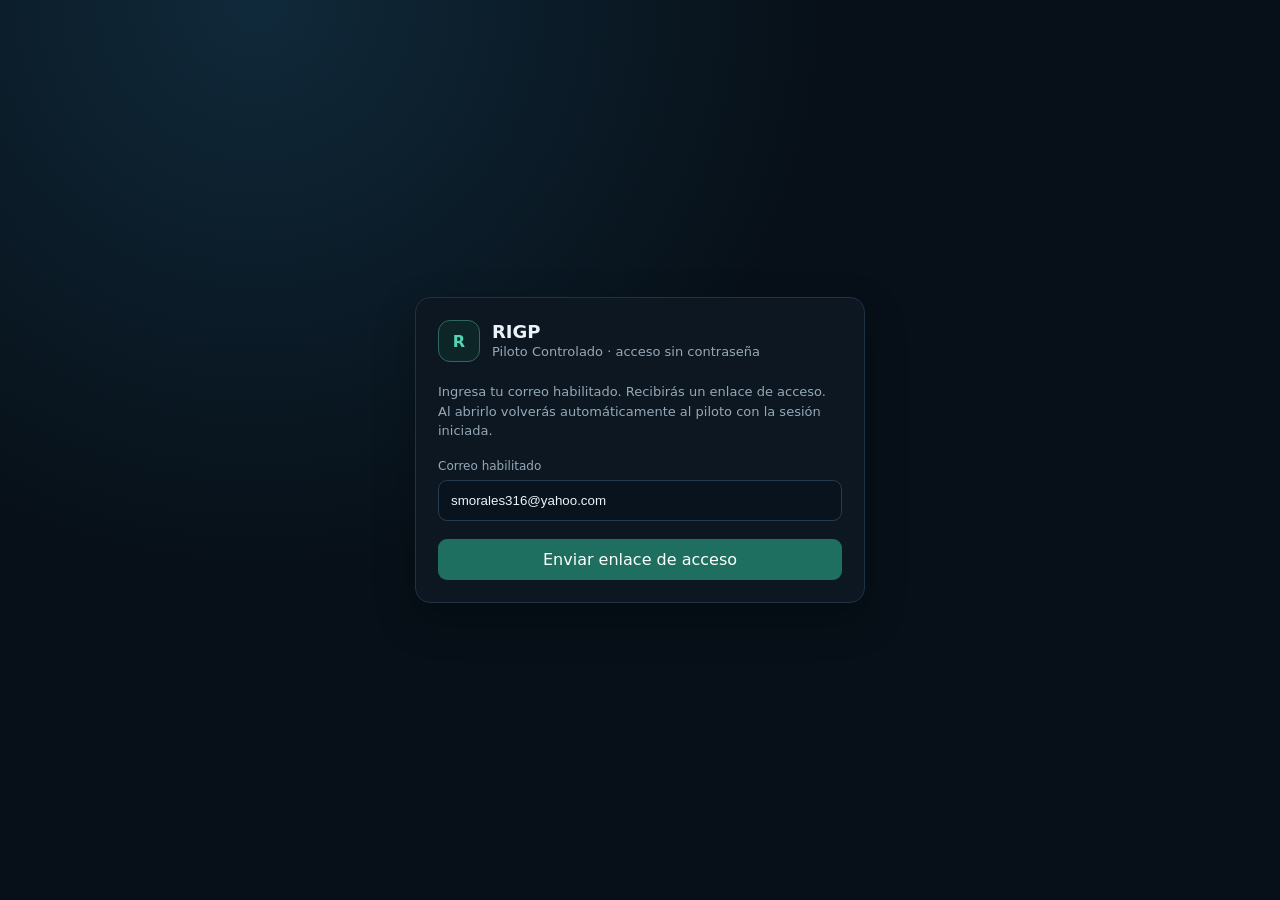
<file: site/rigp-pilot/passwordless.html>
<!doctype html>
<html lang="es"><head><meta charset="utf-8"><meta name="viewport" content="width=device-width,initial-scale=1"><title>RIGP · Acceso sin contraseña</title>
<style>
:root{--bg:#071018;--panel:#0d1722;--line:#213244;--text:#ecf3f8;--muted:#96a8b8;--accent:#55d3b0}*{box-sizing:border-box}body{margin:0;background:radial-gradient(circle at 20% 0,#10293a 0,#071018 42%);color:var(--text);font-family:Inter,system-ui,-apple-system,Segoe UI,sans-serif;min-height:100vh;display:grid;place-items:center}.card{width:min(450px,calc(100% - 32px));background:rgba(13,23,34,.96);border:1px solid var(--line);border-radius:15px;padding:22px;box-shadow:0 16px 40px #0004}.brand{display:flex;gap:12px;align-items:center}.logo{width:42px;height:42px;border:1px solid #2f675d;border-radius:12px;display:grid;place-items:center;background:#0d2526;color:var(--accent);font-weight:800}h1{font-size:18px;margin:0}.muted{color:var(--muted);font-size:13px;line-height:1.5}.field{display:grid;gap:7px;margin:18px 0}.field label{font-size:12px;color:var(--muted)}input{width:100%;background:#08131d;border:1px solid #263b4f;color:var(--text);border-radius:9px;padding:12px}.btn{width:100%;border:0;border-radius:9px;padding:11px 13px;cursor:pointer;background:#1f6f60;color:#fff;font:inherit}.notice{margin-top:14px;padding:10px 12px;border-radius:9px;background:#0b201c;border:1px solid #234e45;color:#b6eadc;font-size:12px}.error{background:#281415;border-color:#643235;color:#ffb9b9}
</style></head><body><div class="card"><div class="brand"><div class="logo">R</div><div><h1>RIGP</h1><div class="muted">Piloto Controlado · acceso sin contraseña</div></div></div><p class="muted" style="margin-top:20px">Ingresa tu correo habilitado. Recibirás un enlace de acceso. Al abrirlo volverás automáticamente al piloto con la sesión iniciada.</p><form id="form"><div class="field"><label>Correo habilitado</label><input id="email" type="email" required autocomplete="email" value="smorales316@yahoo.com"></div><button class="btn" id="send">Enviar enlace de acceso</button></form><div id="msg"></div></div>
<script>
const SUPABASE_URL='https://ldmtlwzqaqmegedktlxr.supabase.co';
const KEY='sb_publishable_Nu21dZFBM3NwtIvOwIM8ag_9tyfDJyR';
const REDIRECT='https://smoralesm07-source.github.io/Context-Hub/rigp-pilot/passwordless.html';
const msg=document.getElementById('msg');
function show(t,err=false){msg.className='notice'+(err?' error':'');msg.textContent=t}
function capture(){
 const p=new URLSearchParams(location.hash.replace(/^#/,''));
 const access=p.get('access_token'), refresh=p.get('refresh_token');
 if(!access||!refresh)return false;
 const session={access_token:access,refresh_token:refresh,token_type:p.get('token_type')||'bearer',expires_in:Number(p.get('expires_in')||3600),expires_at:Math.floor(Date.now()/1000)+Number(p.get('expires_in')||3600)};
 localStorage.setItem('rigp_session',JSON.stringify(session));
 history.replaceState({},'',location.pathname);
 location.replace('./');
 return true;
}
if(!capture())document.getElementById('form').onsubmit=async e=>{e.preventDefault();const btn=document.getElementById('send');btn.disabled=true;try{const email=document.getElementById('email').value.trim();const r=await fetch(SUPABASE_URL+'/auth/v1/otp?redirect_to='+encodeURIComponent(REDIRECT),{method:'POST',headers:{apikey:KEY,'content-type':'application/json'},body:JSON.stringify({email,create_user:false})});if(!r.ok){const d=await r.json().catch(()=>({}));throw new Error(d.msg||d.message||'No fue posible enviar el enlace.')}show('Enlace enviado. Revisa tu correo y ábrelo en este mismo navegador.');}catch(err){show(err.message,true)}finally{btn.disabled=false}};
</script></body></html>
</file>
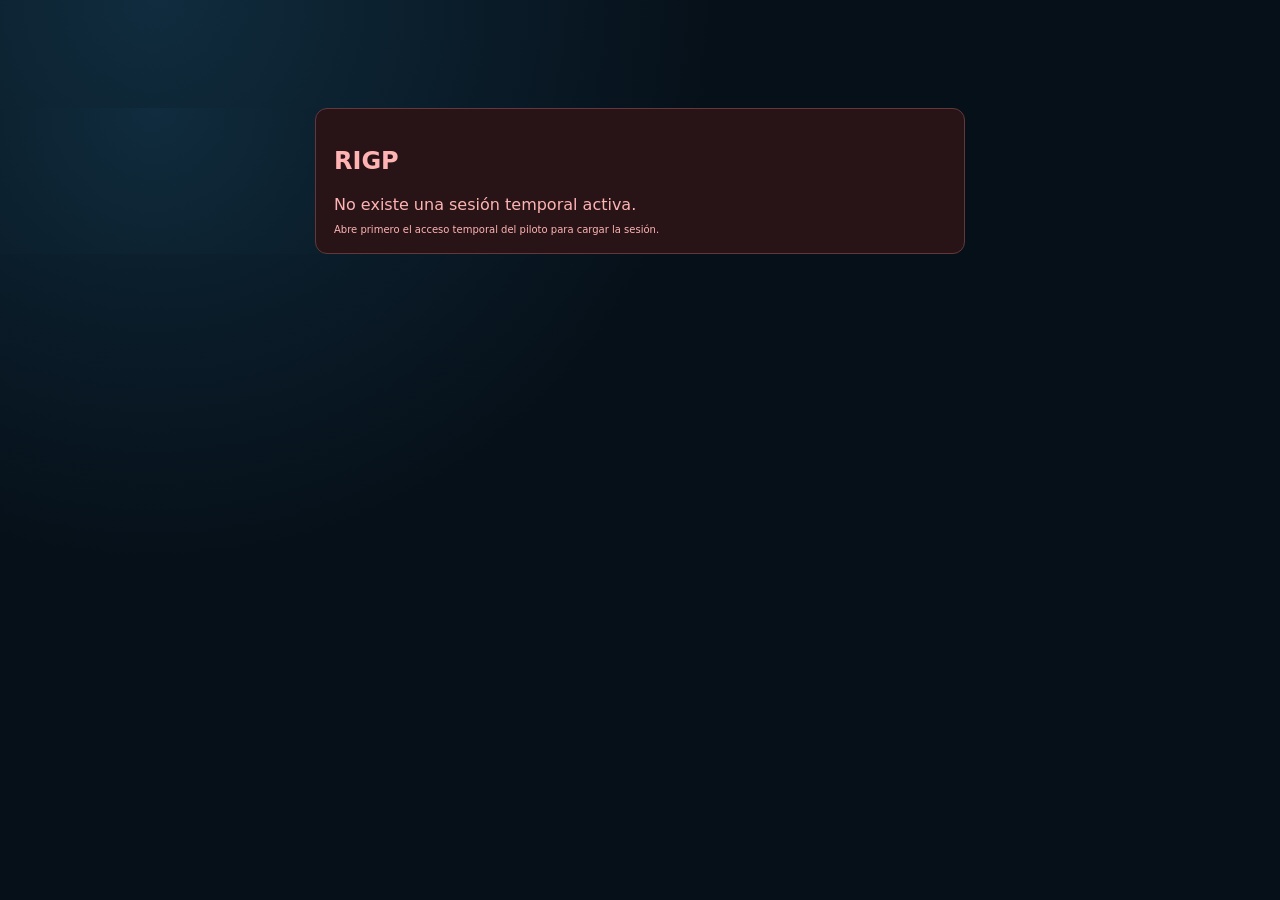
<file: site/rigp-pilot/workspace.html>
<!doctype html><html lang="es"><head><meta charset="utf-8"><meta name="viewport" content="width=device-width,initial-scale=1"><title>RIGP · Workspace Operacional</title><link rel="stylesheet" href="./workspace.css"></head><body><div id="app"></div><script src="./workspace-fix.js"></script><script src="./workspace.js"></script><script src="./workspace-simcase.js"></script><script src="./workspace-assignment.js"></script><script src="./workspace-approval.js"></script><script src="./workspace-telemetry.js"></script><script src="./workspace-ops-management.js"></script><script src="./workspace-evidence-cycle.js"></script><script src="./workspace-rehearsal.js"></script><script src="./workspace-role-lens.js"></script><script src="./workspace-events.js"></script><script src="./workspace-drill.js"></script><script src="./workspace-live.js"></script><script src="./workspace-investigation.js"></script><script src="./workspace-analytic-rigor.js"></script><script src="./workspace-worklist.js"></script><script src="./workspace-handoff.js"></script><script src="./workspace-supervision.js"></script><script src="./workspace-focus.js"></script><script src="./workspace-audit.js"></script><script src="./workspace-audit-coverage.js"></script><script src="./workspace-audit-copy.js"></script><script src="./workspace-audit-metrics.js"></script><script src="./workspace-audit-portfolio.js"></script><script src="./workspace-spanish.js"></script><script src="./workspace-audit-visual.js"></script><script src="./workspace-audit-next-evidence.js"></script><script src="./workspace-audit-nav.js"></script><script src="./workspace-audit-expediente.js"></script><script src="./workspace-audit-competition.js"></script><script src="./workspace-audit-digest.js"></script><script src="./workspace-audit-execution-probity.js"></script><script src="./workspace-audit-decision-actors.js"></script><script src="./workspace-audit-portfolio-exec.js"></script><script src="./workspace-decision-chain.js"></script><script src="./workspace-decision-portfolio.js"></script><script src="./workspace-hypothesis-map.js"></script></body></html>
</file>
<file: site/rigp-pilot/workspace.css>
:root{--bg:#061019;--panel:#0b1722;--panel2:#0e1d29;--line:#1d3040;--text:#eef4f8;--muted:#8fa4b5;--accent:#51d0ad;--blue:#70afff;--warn:#e9c979;--danger:#ff9090;--violet:#b7a0ff;--shadow:0 18px 54px rgba(0,0,0,.3)}*{box-sizing:border-box}html,body{margin:0;min-height:100%;background:radial-gradient(circle at 12% 0,#102c3e 0,#061019 39%);color:var(--text);font-family:Inter,ui-sans-serif,system-ui,-apple-system,BlinkMacSystemFont,"Segoe UI",sans-serif}button,input,select,textarea{font:inherit}.app{min-height:100vh}.top{height:66px;border-bottom:1px solid var(--line);background:rgba(6,16,25,.93);backdrop-filter:blur(14px);display:flex;align-items:center;justify-content:space-between;padding:0 22px;position:sticky;top:0;z-index:30}.brand{display:flex;align-items:center;gap:11px}.logo{width:38px;height:38px;border:1px solid #2b665a;border-radius:11px;display:grid;place-items:center;background:#0c2626;color:var(--accent);font-weight:850}.brand h1{font-size:15px;margin:0}.brand p{font-size:10px;color:var(--muted);margin:3px 0 0}.topmeta{display:flex;gap:8px;align-items:center}.badge{display:inline-flex;align-items:center;gap:6px;padding:6px 9px;border:1px solid var(--line);border-radius:999px;font-size:9px;color:var(--muted);white-space:nowrap}.dot{width:7px;height:7px;border-radius:50%;background:var(--accent);box-shadow:0 0 0 3px rgba(81,208,173,.08)}.layout{display:grid;grid-template-columns:220px minmax(0,1fr);min-height:calc(100vh - 66px)}.side{border-right:1px solid var(--line);background:rgba(7,18,28,.72);padding:14px 11px;position:sticky;top:66px;height:calc(100vh - 66px);overflow:auto}.group{font-size:8px;text-transform:uppercase;letter-spacing:.14em;color:#60798d;margin:15px 10px 6px}.nav{display:flex;align-items:center;justify-content:space-between;gap:8px;width:100%;border:1px solid transparent;background:transparent;color:#a9bbc8;padding:9px 10px;border-radius:9px;font-size:11px;cursor:pointer;margin:2px 0;text-align:left}.nav:hover{background:#0d1b27;color:#eef4f8}.nav.active{background:#102432;border-color:#224155;color:#fff}.count{min-width:19px;text-align:center;padding:2px 5px;border-radius:999px;background:#152b3a;color:#b8c9d5;font-size:8px}.guard{margin:18px 5px 0;padding:11px;border:1px solid #26443e;border-radius:10px;background:#0b201d;color:#a9d9cc;font-size:9px;line-height:1.45}.main{padding:20px;max-width:1600px;width:100%;margin:0 auto}.head{display:flex;align-items:flex-end;justify-content:space-between;gap:14px;margin-bottom:14px}.head h2{font-size:22px;margin:0;letter-spacing:-.02em}.head p{font-size:10px;color:var(--muted);margin:5px 0 0}.card{background:linear-gradient(180deg,rgba(13,27,39,.98),rgba(9,20,30,.98));border:1px solid var(--line);border-radius:12px;box-shadow:var(--shadow)}.metrics{display:grid;grid-template-columns:repeat(6,1fr);gap:8px}.metric{padding:13px;min-height:84px}.metric .v{font-size:24px;font-weight:780;letter-spacing:-.035em}.metric .k{font-size:9px;color:var(--muted);margin-top:4px}.metric .s{font-size:8px;color:#668094;margin-top:7px}.grid2{display:grid;grid-template-columns:minmax(0,1.35fr) minmax(320px,.85fr);gap:11px;margin-top:11px}.title{display:flex;align-items:center;justify-content:space-between;gap:9px;padding:13px 14px;border-bottom:1px solid var(--line)}.title h3{font-size:11px;margin:0}.title span{font-size:8px;color:var(--muted)}.pad{padding:13px}.funnel{display:grid;grid-template-columns:repeat(5,1fr);gap:7px}.step{position:relative;padding:12px;border:1px solid #1c3142;background:#091722;border-radius:9px}.step:not(:last-child):after{content:"→";position:absolute;right:-11px;top:24px;color:#466075;z-index:2}.step .n{font-size:19px;font-weight:760}.step .t{font-size:8px;color:var(--muted);margin-top:3px}.step .h{font-size:7px;color:#607d91;margin-top:6px}.chip{display:inline-flex;align-items:center;padding:3px 6px;border-radius:999px;border:1px solid #294154;color:#a9bdca;font-size:7px;white-space:nowrap}.chip.green{border-color:#28574c;color:#9ce2cf;background:#0d241f}.chip.amber{border-color:#594d2d;color:#ead28f;background:#221e10}.chip.red{border-color:#63393b;color:#ffb0b0;background:#281417}.chip.blue{border-color:#314d68;color:#9fcaff;background:#101e2b}.chip.violet{border-color:#493d68;color:#c8b9ff;background:#181425}.rowlist{display:grid;gap:7px}.item{padding:10px;border:1px solid #203546;background:#091722;border-radius:9px;cursor:pointer}.item:hover{border-color:#3a5c70}.item .r{display:flex;align-items:center;justify-content:space-between;gap:8px}.item h4{font-size:10px;margin:4px 0}.item p{font-size:8px;color:var(--muted);margin:0;line-height:1.45}.tablewrap{overflow:auto}.table{border-collapse:collapse;width:100%;font-size:9px}.table th{font-size:7px;text-transform:uppercase;letter-spacing:.06em;color:#71899a;font-weight:650;background:#091620;position:sticky;top:0}.table th,.table td{padding:8px 9px;border-bottom:1px solid #172938;text-align:left;vertical-align:middle}.table tr.click{cursor:pointer}.table tr.click:hover td{background:#0f202d}.mono{font-family:ui-monospace,SFMono-Regular,Menlo,monospace}.muted{color:var(--muted)}.tiny{font-size:7px}.small{font-size:9px}.filters{display:flex;gap:7px;flex-wrap:wrap;margin-bottom:10px}.ctrl{background:#081521;border:1px solid #263b4b;color:var(--text);border-radius:8px;padding:8px 9px;font-size:9px;outline:none}.ctrl:focus{border-color:#39715f}.search{min-width:230px;flex:1}.btn{border:1px solid #294253;background:#102331;color:#dce8ef;border-radius:8px;padding:8px 10px;font-size:9px;cursor:pointer;text-decoration:none}.btn:hover{border-color:#477087}.btn.primary{background:#155a4d;border-color:#287765;color:#fff}.btn.warn{border-color:#66562d;background:#241f12;color:#efd58c}.btn.danger{border-color:#65383b;background:#281416;color:#ffadad}.btn.ghost{background:transparent}.split{display:grid;grid-template-columns:minmax(0,1fr) 430px;gap:11px}.detail{position:sticky;top:80px;align-self:start;max-height:calc(100vh - 96px);overflow:auto}.dhead{padding:14px;border-bottom:1px solid var(--line)}.dhead h3{font-size:14px;margin:5px 0}.dhead p{font-size:8px;color:var(--muted);margin:0;line-height:1.45}.dbody{padding:12px}.close{float:right;border:0;background:transparent;color:#7d96a8;cursor:pointer;font-size:16px}.kv{display:grid;grid-template-columns:1fr 1fr;gap:7px}.kv>div{padding:8px;border:1px solid #1e3141;border-radius:8px;background:#091721}.kv .k{font-size:7px;color:#70889a;text-transform:uppercase}.kv .v{font-size:9px;margin-top:3px;word-break:break-word}.notice{padding:9px 10px;border:1px solid #294a42;background:#0b211d;color:#a8ded0;border-radius:8px;font-size:8px;line-height:1.45}.progress{height:6px;background:#122431;border-radius:999px;overflow:hidden}.progress span{display:block;height:100%;background:linear-gradient(90deg,#3ba588,#68d5b6)}.tabs{display:flex;gap:2px;padding:0 11px;border-bottom:1px solid var(--line);overflow:auto}.tab{border:0;background:transparent;color:#859cab;padding:9px 8px;font-size:8px;cursor:pointer;border-bottom:2px solid transparent;white-space:nowrap}.tab.active{color:#e9f2f7;border-bottom-color:var(--accent)}.two{display:grid;grid-template-columns:1fr 1fr;gap:8px}.block{border:1px solid #1e3141;background:#091722;border-radius:9px;padding:9px}.block h4{font-size:9px;margin:0 0 7px}.block p{font-size:8px;color:#a2b5c2;line-height:1.5;margin:0}.ev{border-left:2px solid #31546b;padding:8px 9px;margin:6px 0;background:#091722;border-radius:0 8px 8px 0}.ev.valid{border-left-color:#3a9e84}.ev.hold{border-left-color:#8a6640}.ev h4{font-size:9px;margin:0 0 4px}.ev p{font-size:8px;color:#9fb2bf;margin:0;line-height:1.45}.ev .meta{font-size:7px;color:#658094;margin-top:5px}.component{display:flex;align-items:center;justify-content:space-between;gap:8px;padding:7px;border-bottom:1px solid #192b39}.component:last-child{border-bottom:0}.component .name{font-size:8px}.component .sub{font-size:7px;color:var(--muted)}.actions{display:grid;grid-template-columns:1fr 1fr;gap:6px;margin-top:9px}.sourcegrid{display:grid;grid-template-columns:repeat(3,1fr);gap:7px}.source{padding:10px;border:1px solid #1d3242;background:#091722;border-radius:9px}.source h4{font-size:9px;margin:0 0 4px}.source p{font-size:7px;color:var(--muted);margin:2px 0}.bars{display:grid;gap:7px}.barrow{display:grid;grid-template-columns:180px 1fr 40px;gap:8px;align-items:center}.barrow .name{font-size:8px;white-space:nowrap;overflow:hidden;text-overflow:ellipsis}.barbg{height:8px;background:#132431;border-radius:999px;overflow:hidden}.barbg span{height:100%;display:block;background:linear-gradient(90deg,#3e8db3,#5fd0ae)}.barrow .num{font-size:8px;text-align:right;color:#aac0cd}.graphwrap{height:300px;border:1px solid #1d3140;background:#07141e;border-radius:9px;overflow:hidden}.graphwrap svg{width:100%;height:100%}.gline{stroke:#375064;stroke-width:1.1}.gnode{stroke-width:1.5}.glabel{font-size:8px;fill:#dce8ef;pointer-events:none}.gsub{font-size:6px;fill:#8097a8;pointer-events:none}.replay{padding:10px;border:1px solid #1d3140;background:#07141e;border-radius:9px}.slider{width:100%}.timeline{position:relative;padding-left:16px;margin-top:10px}.timeline:before{content:"";position:absolute;left:5px;top:5px;bottom:5px;width:1px;background:#294052}.event{position:relative;padding:0 0 10px 8px}.event:before{content:"";position:absolute;left:-14px;top:4px;width:6px;height:6px;border-radius:50%;background:#47738d;border:2px solid #091722}.event .date{font-size:7px;color:#638095}.event .et{font-size:8px;margin-top:1px}.event .ed{font-size:7px;color:var(--muted);margin-top:2px}.pillstat{display:grid;grid-template-columns:repeat(5,1fr);gap:5px;margin-top:8px}.pillstat div{padding:7px;background:#0d1c27;border:1px solid #213647;border-radius:7px;text-align:center}.pillstat b{display:block;font-size:12px}.pillstat span{font-size:6px;color:var(--muted)}.run{display:flex;align-items:center;justify-content:space-between;gap:8px;padding:9px;border-bottom:1px solid #172938}.run:last-child{border-bottom:0}.empty{padding:26px;text-align:center;color:#698295;font-size:9px}.link{color:#83bdff;text-decoration:none}.link:hover{text-decoration:underline}.spin{width:18px;height:18px;border:2px solid #28404f;border-top-color:var(--accent);border-radius:50%;animation:spin .8s linear infinite}@keyframes spin{to{transform:rotate(360deg)}}.error{max-width:650px;margin:12vh auto;padding:18px;border:1px solid #64383b;background:#281416;border-radius:12px;color:#ffb3b3}@media(max-width:1150px){.metrics{grid-template-columns:repeat(3,1fr)}.grid2,.split{grid-template-columns:1fr}.detail{position:relative;top:0;max-height:none}.sourcegrid{grid-template-columns:1fr 1fr}}@media(max-width:760px){.layout{grid-template-columns:1fr}.side{position:static;height:auto;border-right:0;border-bottom:1px solid var(--line);display:flex;gap:4px;overflow:auto;padding:8px}.group,.guard{display:none}.nav{width:auto;min-width:max-content;padding:7px 9px}.main{padding:11px}.metrics{grid-template-columns:1fr 1fr}.funnel{grid-template-columns:1fr}.step:not(:last-child):after{display:none}.two,.sourcegrid{grid-template-columns:1fr}.top{padding:0 11px}.topmeta .badge:first-child{display:none}.barrow{grid-template-columns:120px 1fr 32px}.head{align-items:flex-start;flex-direction:column}.search{min-width:100%}}
</file>
